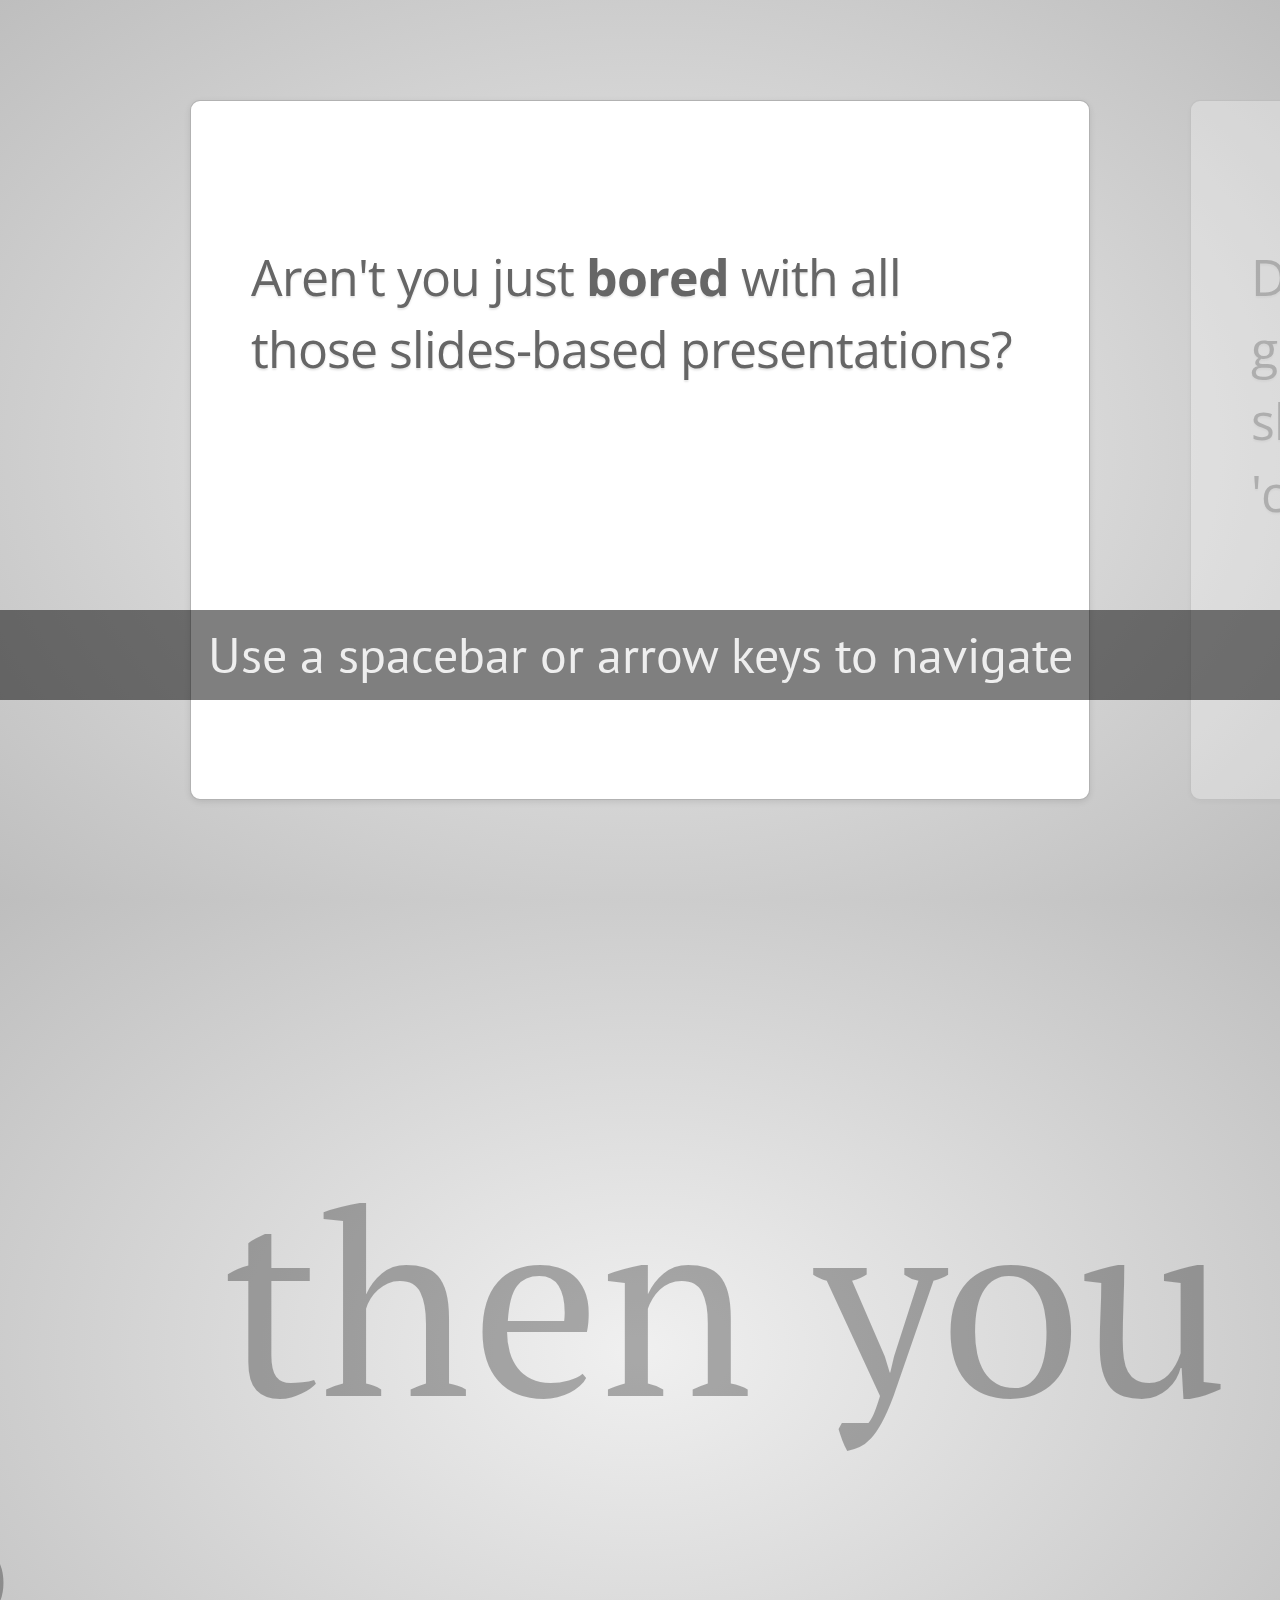
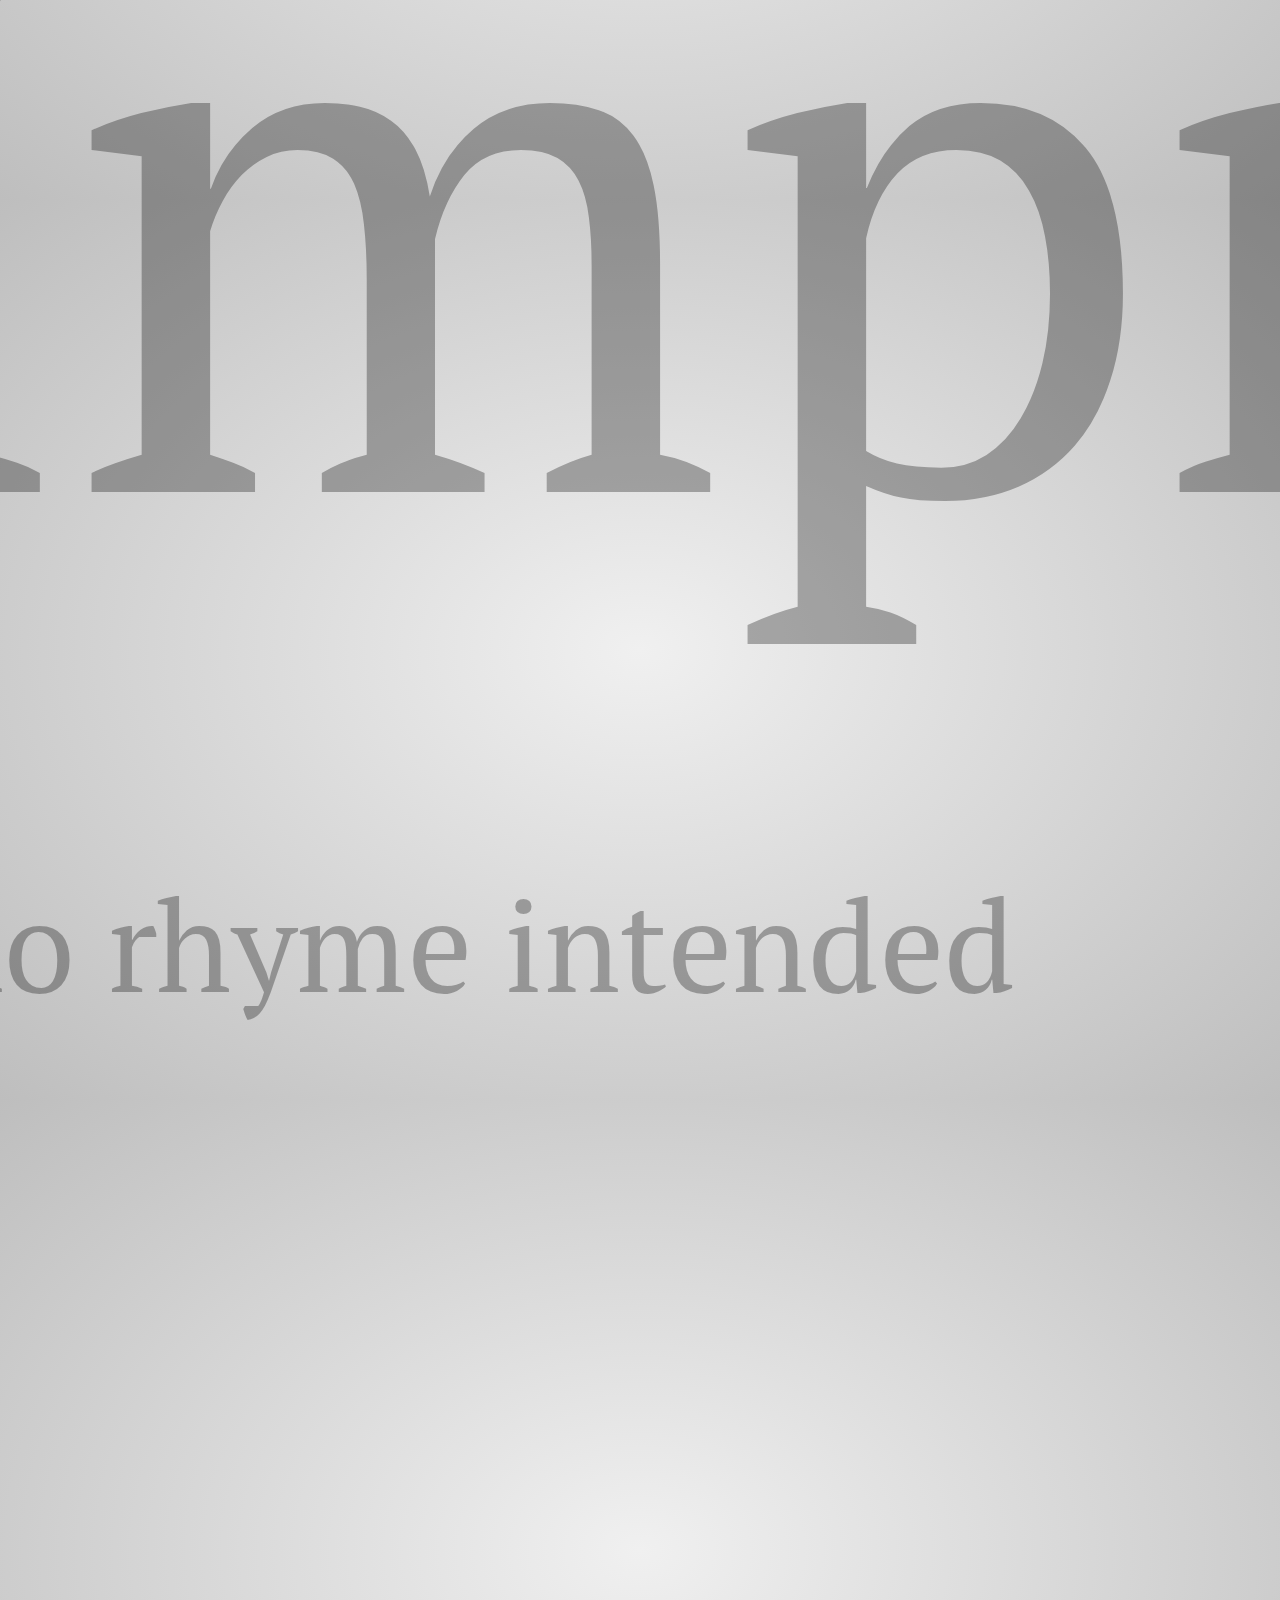
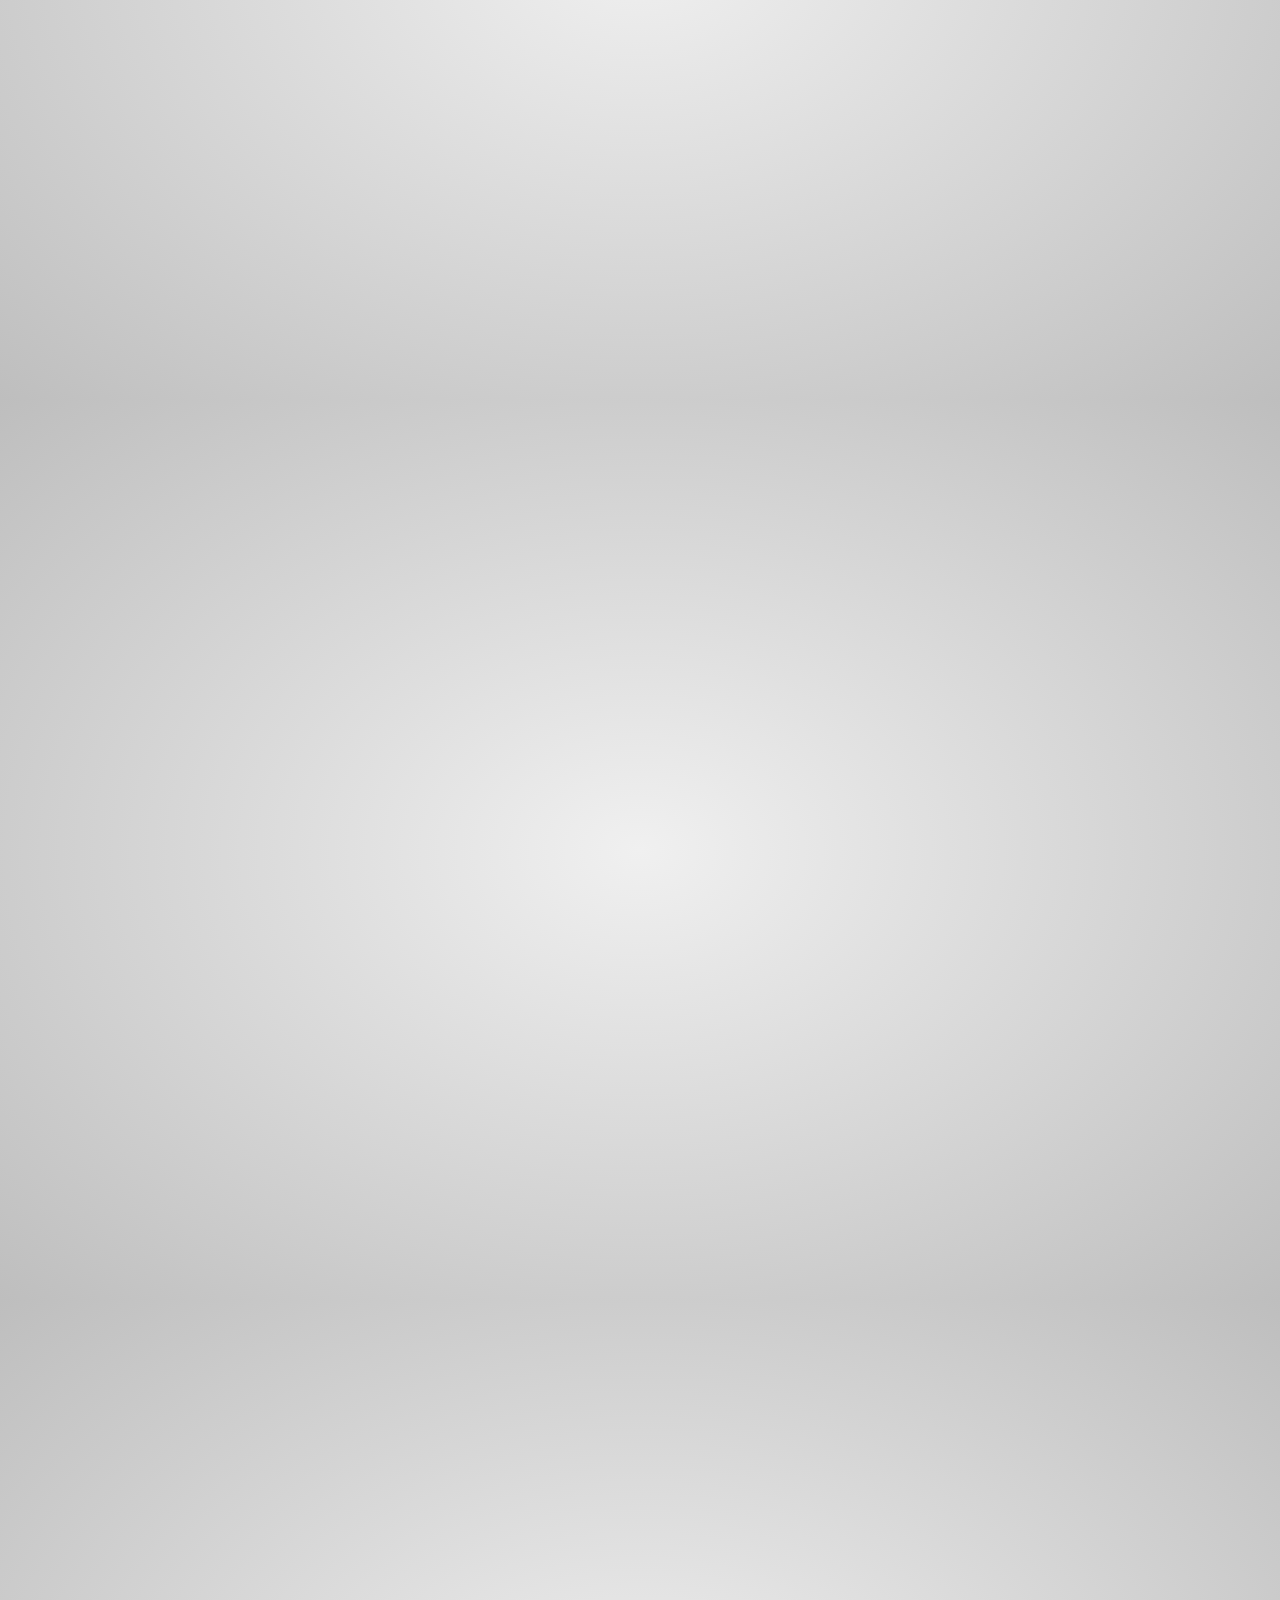
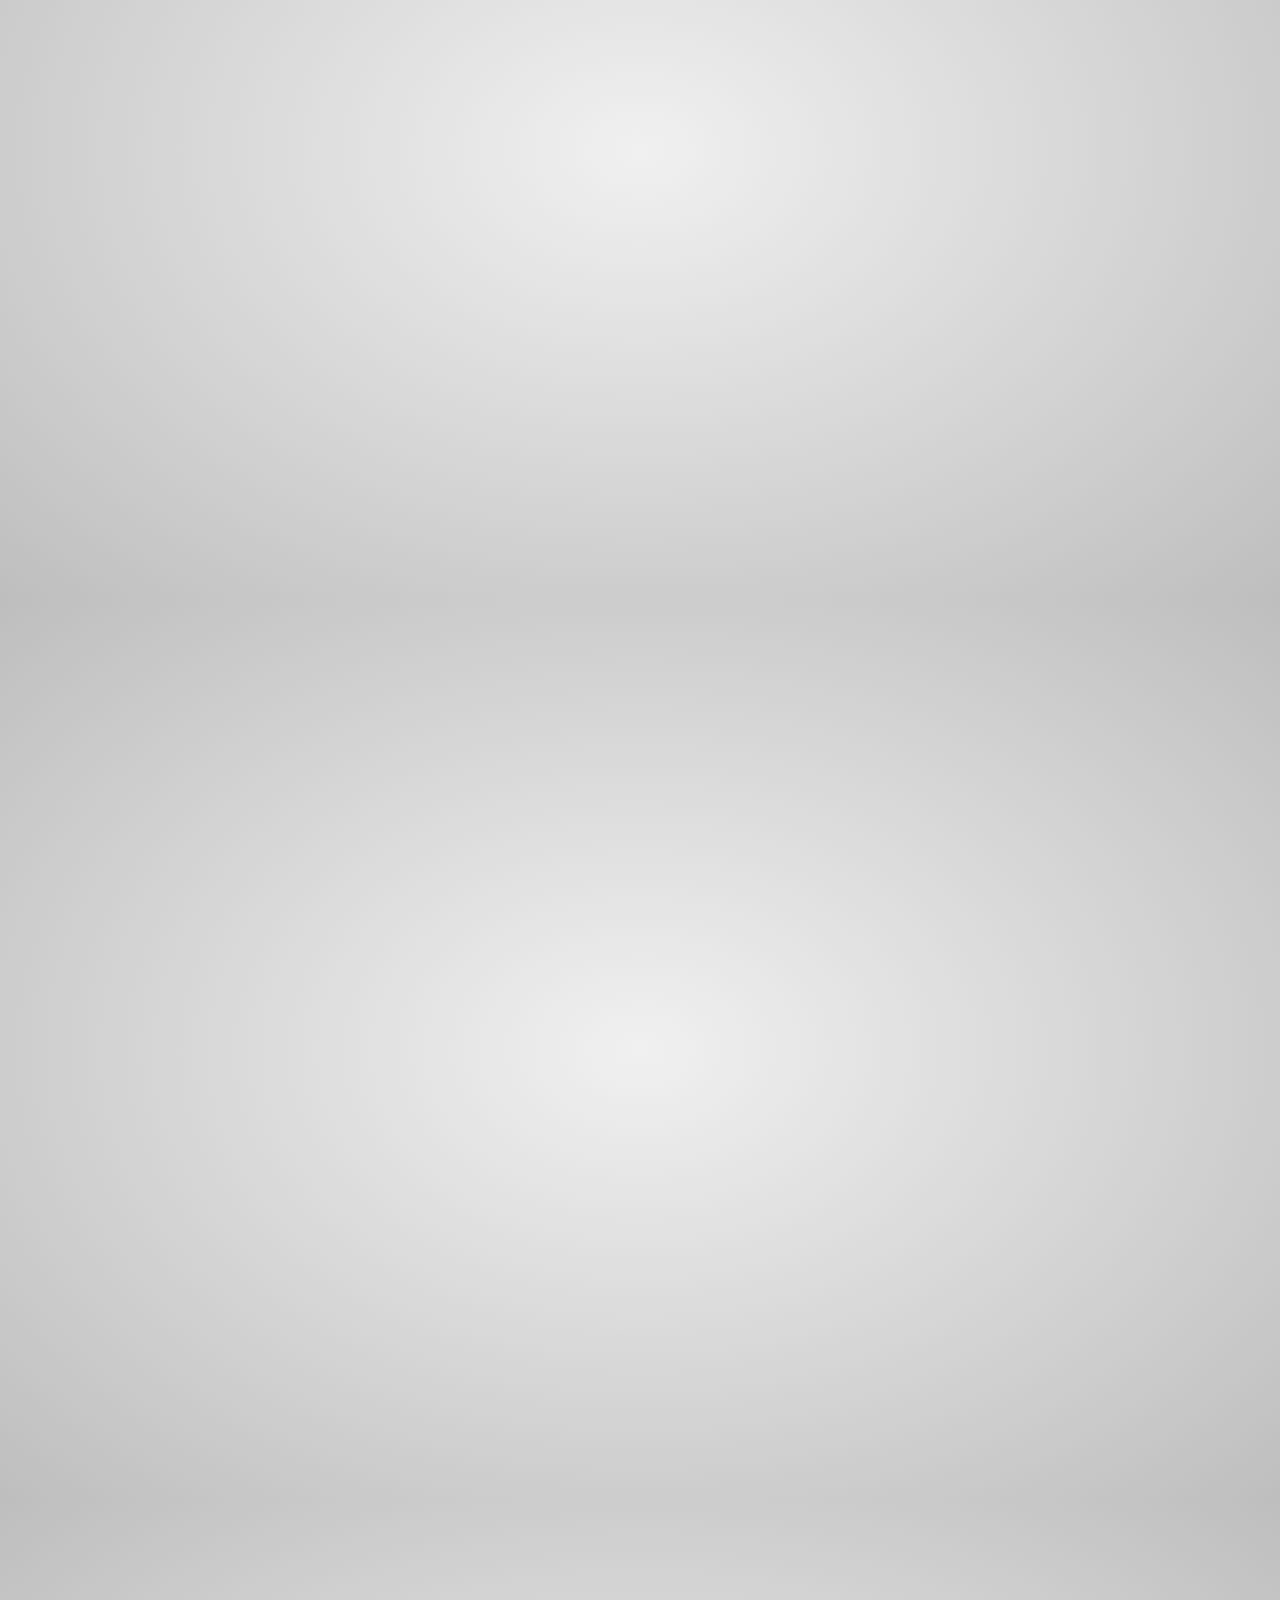
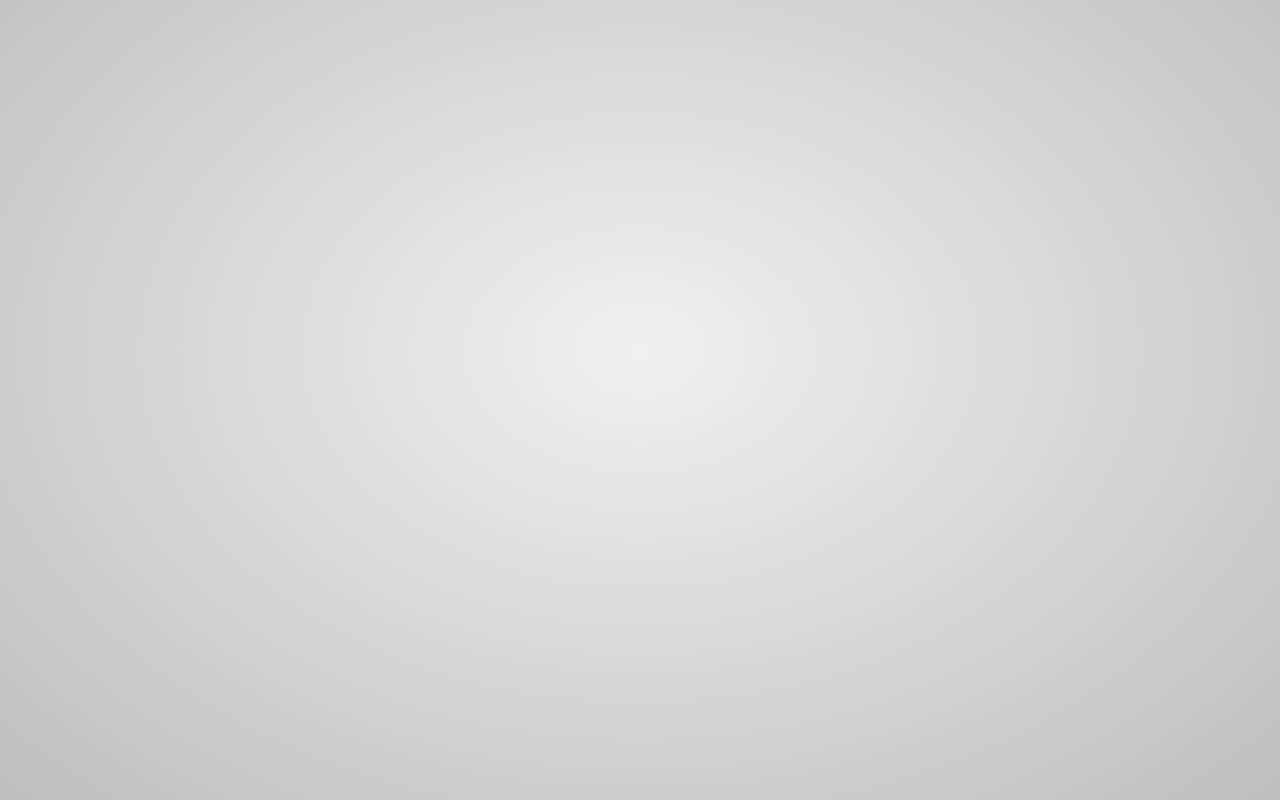
<file: 2014pnujs/index.html>
<!doctype html>

<!--

    Welcome to the light side of the source, young padawan.

    One step closer to learn something interesting you are...

                               ____                  
                            _.' :  `._               
                        .-.'`.  ;   .'`.-.           
               __      / : ___\ ;  /___ ; \      __  
             ,'_ ""=-.:__;".-.";: :".-.":__;.-="" _`,
             :' `.t""=-.. '<@.`;_  ',@:` ..-=""j.' `;
                  `:-.._J '-.-'L__ `-.-' L_..-;'     
                    "-.__ ;  .-"  "-.  : __.-"       
                        L ' /.======.\ ' J           
                         "-.   "__"   .-"            
                        __.l"-:_JL_;-";.__           
                     .-j/'.;  ;""""  / .'\"-.        
                   .' /:`. "-.:     .-" .';  `.      
                .-"  / ;  "-. "-..-" .-"  :    "-.   
             .+"-.  : :      "-.__.-"      ;-._   \  
             ; \  `.; ;                    : : "+. ; 
             :  ;   ; ;                    : ;  : \: 
             ;  :   ; :                    ;:   ;  : 
            : \  ;  :  ;                  : ;  /  :: 
            ;  ; :   ; :                  ;   :   ;: 
            :  :  ;  :  ;                : :  ;  : ; 
            ;\    :   ; :                ; ;     ; ; 
            : `."-;   :  ;              :  ;    /  ; 
             ;    -:   ; :              ;  : .-"   : 
             :\     \  :  ;            : \.-"      : 
              ;`.    \  ; :            ;.'_..-=  / ; 
              :  "-.  "-:  ;          :/."      .'  :
               \         \ :          ;/  __        :
                \       .-`.\        /t-""  ":-+.   :
                 `.  .-"    `l    __/ /`. :  ; ; \  ;
                   \   .-" .-"-.-"  .' .'j \  /   ;/ 
                    \ / .-"   /.     .'.' ;_:'    ;  
                     :-""-.`./-.'     /    `.___.'   
                           \ `t  ._  /               
                            "-.t-._:'                

-->

<!--
    
    So you'd like to know how to use impress.js?
    
    You've made the first, very important step - you're reading the source code.
    And that's how impress.js presentations are built - with HTML and CSS code.
    
    Believe me, you need quite decent HTML and CSS skills to be able to use impress.js effectively.
    More importantly, you need too be a designer. There are no default styles or layouts for impress.js presentations.
    
    You need to design and build it by hand.
    
    So...
    
    Would you still like to know how to use impress.js?
    
-->

<html lang="en">
<head>
    <meta charset="utf-8" />
    <meta name="viewport" content="width=1024" />
    <meta name="apple-mobile-web-app-capable" content="yes" />
    <title>impress.js | presentation tool based on the power of CSS3 transforms and transitions in modern browsers | by Bartek Szopka @bartaz</title>
    
    <meta name="description" content="impress.js is a presentation tool based on the power of CSS3 transforms and transitions in modern browsers and inspired by the idea behind prezi.com." />
    <meta name="author" content="Bartek Szopka" />

    <link href="http://fonts.googleapis.com/css?family=Open+Sans:regular,semibold,italic,italicsemibold|PT+Sans:400,700,400italic,700italic|PT+Serif:400,700,400italic,700italic" rel="stylesheet" />

    <!--
        
        Impress.js doesn't depend on any external stylesheets. It adds all of the styles it needs for the
        presentation to work.
        
        This style below contains styles only for demo presentation. Browse it to see how impress.js
        classes are used to style presentation steps, or how to apply fallback styles, but I don't want
        you to use them directly in your presentation.
        
        Be creative, build your own. We don't really want all impress.js presentations to look the same,
        do we?
        
        When creating your own presentation get rid of this file. Start from scratch, it's fun!
        
    -->
    <link href="css/impress-demo.css" rel="stylesheet" />
    
    <link rel="shortcut icon" href="favicon.png" />
    <link rel="apple-touch-icon" href="apple-touch-icon.png" />
</head>

<!--
    
    Body element is used by impress.js to set some useful class names, that will allow you to detect
    the support and state of the presentation in CSS or other scripts.
    
    First very useful class name is `impress-not-supported`. This class means, that browser doesn't
    support features required by impress.js, so you should apply some fallback styles in your CSS.
    It's not necessary to add it manually on this element. If the script detects that browser is not
    good enough it will add this class, but keeping it in HTML means that users without JavaScript
    will also get fallback styles.
    
    When impress.js script detects that browser supports all required features, this class name will
    be removed.
    
    The class name on body element also depends on currently active presentation step. More details about
    it can be found later, when `hint` element is being described.
    
-->
<body class="impress-not-supported">

<!--
    For example this fallback message is only visible when there is `impress-not-supported` class on body.
-->
<div class="fallback-message">
    <p>Your browser <b>doesn't support the features required</b> by impress.js, so you are presented with a simplified version of this presentation.</p>
    <p>For the best experience please use the latest <b>Chrome</b>, <b>Safari</b> or <b>Firefox</b> browser.</p>
</div>

<!--
    
    Now that's the core element used by impress.js.
    
    That's the wrapper for your presentation steps. In this element all the impress.js magic happens.
    It doesn't have to be a `<div>`. Only `id` is important here as that's how the script find it.
    
    You probably won't need it now, but there are some configuration options that can be set on this element.
    
    To change the duration of the transition between slides use `data-transition-duration="2000"` giving it
    a number of ms. It defaults to 1000 (1s).
    
    You can also control the perspective with `data-perspective="500"` giving it a number of pixels.
    It defaults to 1000. You can set it to 0 if you don't want any 3D effects.
    If you are willing to change this value make sure you understand how CSS perspective works:
    https://developer.mozilla.org/en/CSS/perspective
    
    But as I said, you won't need it for now, so don't worry - there are some simple but interesting things
    right around the corner of this tag ;)
    
-->
<div id="impress">

    <!--
        
        Here is where interesting thing start to happen.
        
        Each step of the presentation should be an element inside the `#impress` with a class name
        of `step`. These step elements are positioned, rotated and scaled by impress.js, and
        the 'camera' shows them on each step of the presentation.
        
        Positioning information is passed through data attributes.
        
        In the example below we only specify x and y position of the step element with `data-x="-1000"`
        and `data-y="-1500` attributes. This means that **the center** of the element (yes, the center)
        will be positioned in point x = -1000px and y = -1500px of the presentation 'canvas'.
        
        It will not be rotated or scaled.
        
    -->
    <div id="bored" class="step slide" data-x="-1000" data-y="-1500">
        <q>Aren't you just <b>bored</b> with all those slides-based presentations?</q>
    </div>

    <!--
        
        The `id` attribute of the step element is used to identify it in the URL, but it's optional.
        If it is not defined, it will get a default value of `step-N` where N is a number of slide.
        
        So in the example below it'll be `step-2`.
        
        The hash part of the url when this step is active will be `#/step-2`.
        
        You can also use `#step-2` in a link, to point directly to this particular step.
        
        Please note, that while `#/step-2` (with slash) would also work in a link it's not recommended.
        Using classic `id`-based links like `#step-2` makes these links usable also in fallback mode.
        
    -->
    <div class="step slide" data-x="0" data-y="-1500">
        <q>Don't you think that presentations given <strong>in modern browsers</strong> shouldn't <strong>copy the limits</strong> of 'classic' slide decks?</q>
    </div>

    <div class="step slide" data-x="1000" data-y="-1500">
        <q>Would you like to <strong>impress your audience</strong> with <strong>stunning visualization</strong> of your talk?</q>
    </div>

    <!--
        
        This is an example of step element being scaled.
        
        Again, we use a `data-` attribute, this time it's `data-scale="4"`, so it means that this
        element will be 4 times larger than the others.
        From presentation and transitions point of view it means, that it will have to be scaled
        down (4 times) to make it back to its correct size.
        
    -->
    <div id="title" class="step" data-x="0" data-y="0" data-scale="4">
        <span class="try">then you should try</span>
        <h1>impress.js<sup>*</sup></h1>
        <span class="footnote"><sup>*</sup> no rhyme intended</span>
    </div>

    <!--
        
        This element introduces rotation.
        
        Notation shouldn't be a surprise. We use `data-rotate="90"` attribute, meaning that this
        element should be rotated by 90 degrees clockwise.
        
    -->
    <div id="its" class="step" data-x="850" data-y="3000" data-rotate="90" data-scale="5">
        <p>It's a <strong>presentation tool</strong> <br/>
        inspired by the idea behind <a href="http://prezi.com">prezi.com</a> <br/>
        and based on the <strong>power of CSS3 transforms and transitions</strong> in modern browsers.</p>
    </div>

    <div id="big" class="step" data-x="3500" data-y="2100" data-rotate="180" data-scale="6">
        <p>visualize your <b>big</b> <span class="thoughts">thoughts</span></p>
    </div>

    <!--
        
        And now it gets really exciting! We move into third dimension!
        
        Along with `data-x` and `data-y`, you can define the position on third (Z) axis, with
        `data-z`. In the example below we use `data-z="-3000"` meaning that element should be
        positioned far away from us (by 3000px).
        
    -->
    <div id="tiny" class="step" data-x="2825" data-y="2325" data-z="-3000" data-rotate="300" data-scale="1">
        <p>and <b>tiny</b> ideas</p>
    </div>

    <!--
        
        This step here doesn't introduce anything new when it comes to data attributes, but you
        should notice in the demo that some words of this text are being animated.
        It's a very basic CSS transition that is applied to the elements when this step element is
        reached.
        
        At the very beginning of the presentation all step elements are given the class of `future`.
        It means that they haven't been visited yet.
        
        When the presentation moves to given step `future` is changed to `present` class name.
        That's how animation on this step works - text moves when the step has `present` class.
        
        Finally when the step is left the `present` class is removed from the element and `past`
        class is added.
        
        So basically every step element has one of three classes: `future`, `present` and `past`.
        Only one current step has the `present` class.
        
    -->
    <div id="ing" class="step" data-x="3500" data-y="-850" data-rotate="270" data-scale="6">
        <p>by <b class="positioning">positioning</b>, <b class="rotating">rotating</b> and <b class="scaling">scaling</b> them on an infinite canvas</p>
    </div>

    <div id="imagination" class="step" data-x="6700" data-y="-300" data-scale="6">
        <p>the only <b>limit</b> is your <b class="imagination">imagination</b></p>
    </div>

    <div id="source" class="step" data-x="6300" data-y="2000" data-rotate="20" data-scale="4">
        <p>want to know more?</p>
        <q><a href="http://github.com/bartaz/impress.js">use the source</a>, Luke!</q>
    </div>

    <div id="one-more-thing" class="step" data-x="6000" data-y="4000" data-scale="2">
        <p>one more thing...</p>
    </div>

    <!--
        
        And the last one shows full power and flexibility of impress.js.
        
        You can not only position element in 3D, but also rotate it around any axis.
        So this one here will get rotated by -40 degrees (40 degrees anticlockwise) around X axis and
        10 degrees (clockwise) around Y axis.
        
        You can of course rotate it around Z axis with `data-rotate-z` - it has exactly the same effect
        as `data-rotate` (these two are basically aliases).
        
    -->
    <div id="its-in-3d" class="step" data-x="6200" data-y="4300" data-z="-100" data-rotate-x="-40" data-rotate-y="10" data-scale="2">
        <p><span class="have">have</span> <span class="you">you</span> <span class="noticed">noticed</span> <span class="its">it's</span> <span class="in">in</span> <b>3D<sup>*</sup></b>?</p>
        <span class="footnote">* beat that, prezi ;)</span>
    </div>

    <!--
        
        So to summarize of all the possible attributes used to position presentation steps, we have:
        
        * `data-x`, `data-y`, `data-z` - they define the position of **the center** of step element on
            the canvas in pixels; their default value is 0;
        * `data-rotate-x`, `data-rotate-y`, 'data-rotate-z`, `data-rotate` - they define the rotation of
            the element around given axis in degrees; their default value is 0; `data-rotate` and `data-rotate-z`
            are exactly the same;
        * `data-scale` - defines the scale of step element; default value is 1
        
        These values are used by impress.js in CSS transformation functions, so for more information consult
        CSS transfrom docs: https://developer.mozilla.org/en/CSS/transform
        
    -->
    <div id="overview" class="step" data-x="3000" data-y="1500" data-scale="10">
    </div>

</div>

<!--
    
    Hint is not related to impress.js in any way.
    
    But it can show you how to use impress.js features in creative way.
    
    When the presentation step is shown (selected) its element gets the class of "active" and the body element
    gets the class based on active step id `impress-on-ID` (where ID is the step's id)... It may not be
    so clear because of all these "ids" in previous sentence, so for example when the first step (the one with
    the id of `bored`) is active, body element gets a class of `impress-on-bored`.
    
    This class is used by this hint below. Check CSS file to see how it's shown with delayed CSS animation when
    the first step of presentation is visible for a couple of seconds.
    
    ...
    
    And when it comes to this piece of JavaScript below ... kids, don't do this at home ;)
    It's just a quick and dirty workaround to get different hint text for touch devices.
    In a real world it should be at least placed in separate JS file ... and the touch content should be
    probably just hidden somewhere in HTML - not hard-coded in the script.
    
    Just sayin' ;)
    
-->
<div class="hint">
    <p>Use a spacebar or arrow keys to navigate</p>
</div>
<script>
if ("ontouchstart" in document.documentElement) { 
    document.querySelector(".hint").innerHTML = "<p>Tap on the left or right to navigate</p>";
}
</script>

<!--
    
    Last, but not least.
    
    To make all described above really work, you need to include impress.js in the page.
    I strongly encourage to minify it first.
    
    In here I just include full source of the script to make it more readable.
    
    You also need to call a `impress().init()` function to initialize impress.js presentation.
    And you should do it in the end of your document. Not only because it's a good practice, but also
    because it should be done when the whole document is ready.
    Of course you can wrap it in any kind of "DOM ready" event, but I was too lazy to do so ;)
    
-->
<script src="js/impress.js"></script>
<script>impress().init();</script>

<!--
    
    The `impress()` function also gives you access to the API that controls the presentation.
    
    Just store the result of the call:
    
        var api = impress();
    
    and you will get three functions you can call:
    
        `api.init()` - initializes the presentation,
        `api.next()` - moves to next step of the presentation,
        `api.prev()` - moves to previous step of the presentation,
        `api.goto( idx | id | element, [duration] )` - moves the presentation to the step given by its index number
                id or the DOM element; second parameter can be used to define duration of the transition in ms,
                but it's optional - if not provided default transition duration for the presentation will be used.
    
    You can also simply call `impress()` again to get the API, so `impress().next()` is also allowed.
    Don't worry, it wont initialize the presentation again.
    
    For some example uses of this API check the last part of the source of impress.js where the API
    is used in event handlers.
    
-->

</body>
</html>

<!--
    
    Now you know more or less everything you need to build your first impress.js presentation, but before
    you start...
    
    Oh, you've already cloned the code from GitHub?
    
    You have it open in text editor?
    
    Stop right there!
    
    That's not how you create awesome presentations. This is only a code. Implementation of the idea that
    first needs to grow in your mind.
    
    So if you want to build great presentation take a pencil and piece of paper. And turn off the computer.
    
    Sketch, draw and write. Brainstorm your ideas on a paper. Try to build a mind-map of what you'd like
    to present. It will get you closer and closer to the layout you'll build later with impress.js.
    
    Get back to the code only when you have your presentation ready on a paper. It doesn't make sense to do
    it earlier, because you'll only waste your time fighting with positioning of useless points.
    
    If you think I'm crazy, please put your hands on a book called "Presentation Zen". It's all about 
    creating awesome and engaging presentations.
    
    Think about it. 'Cause impress.js may not help you, if you have nothing interesting to say.
    
-->

<!--
    
    Are you still reading this?
    
    For real?
    
    I'm impressed! Feel free to let me know that you got that far (I'm @bartaz on Twitter), 'cause I'd like
    to congratulate you personally :)
    
    But you don't have to do it now. Take my advice and take some time off. Make yourself a cup of coffee, tea,
    or anything you like to drink. And raise a glass for me ;)
    
    Cheers!
    
-->
</file>
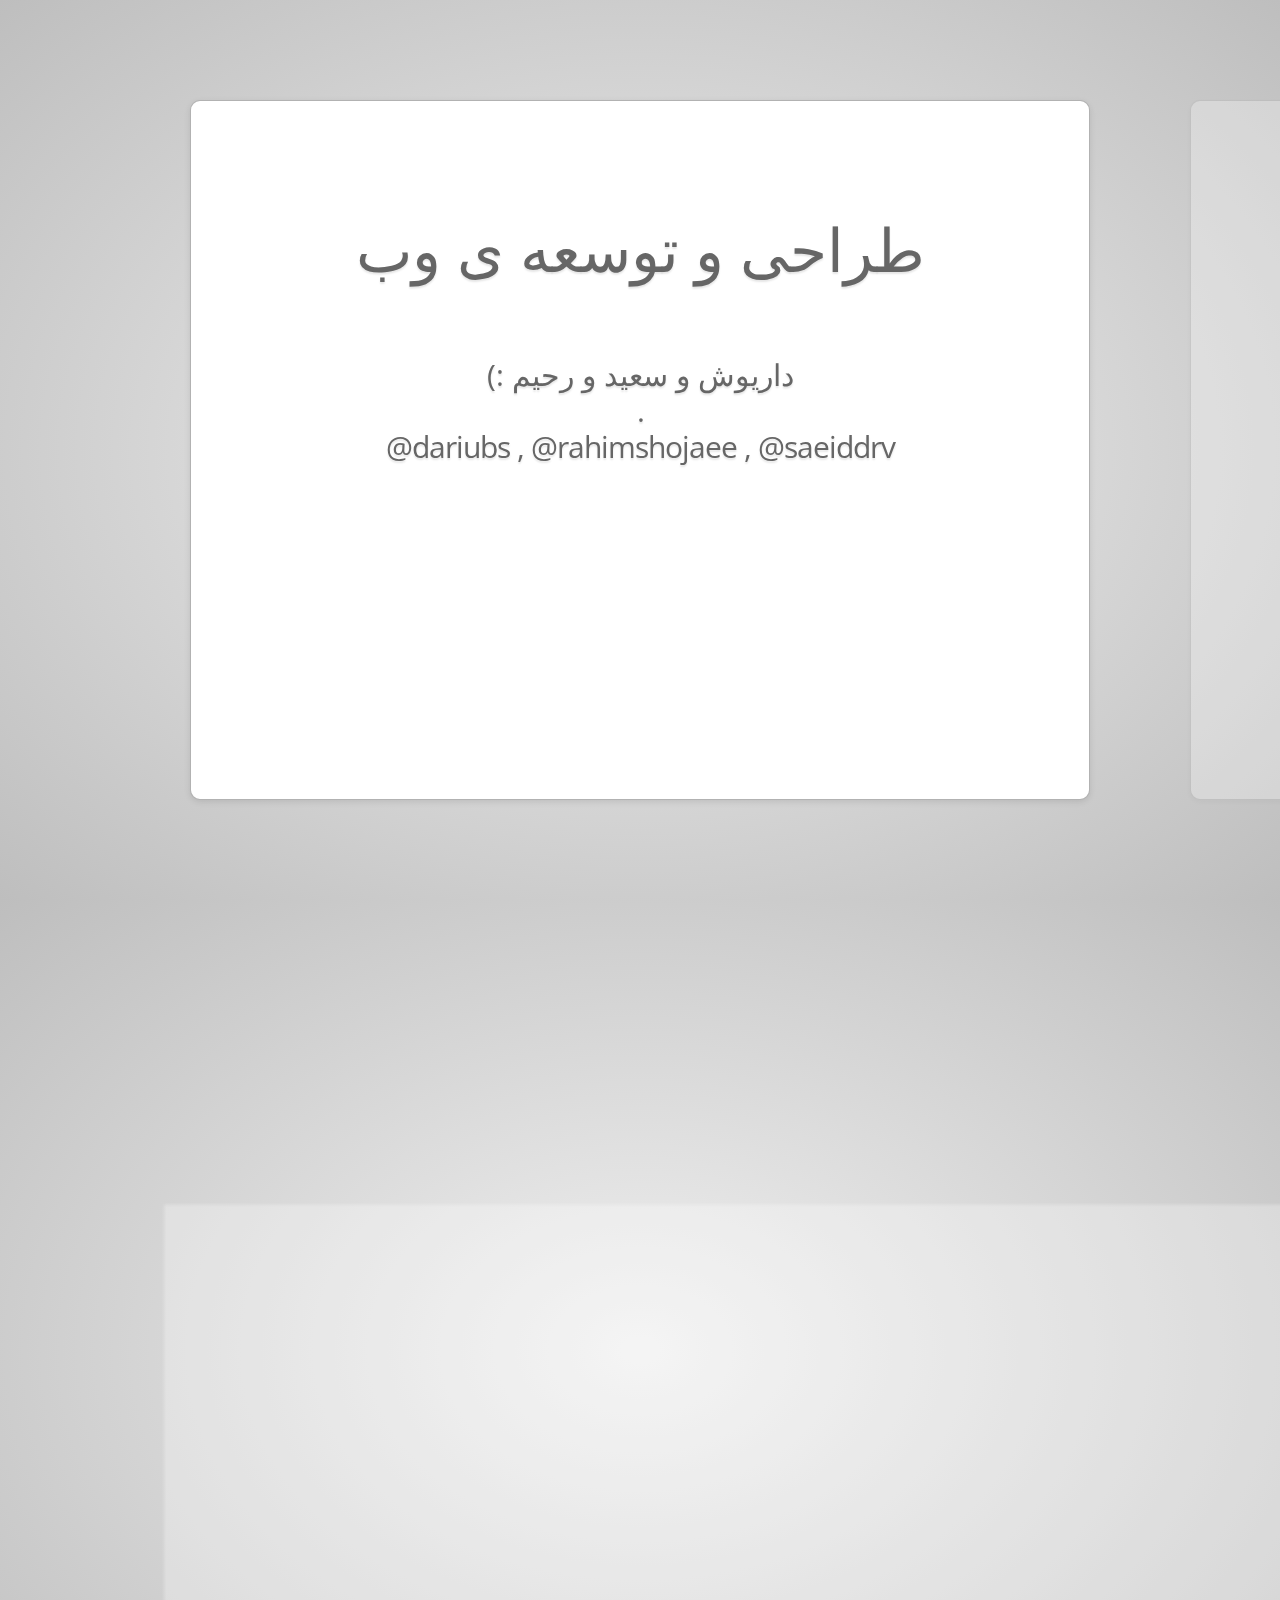
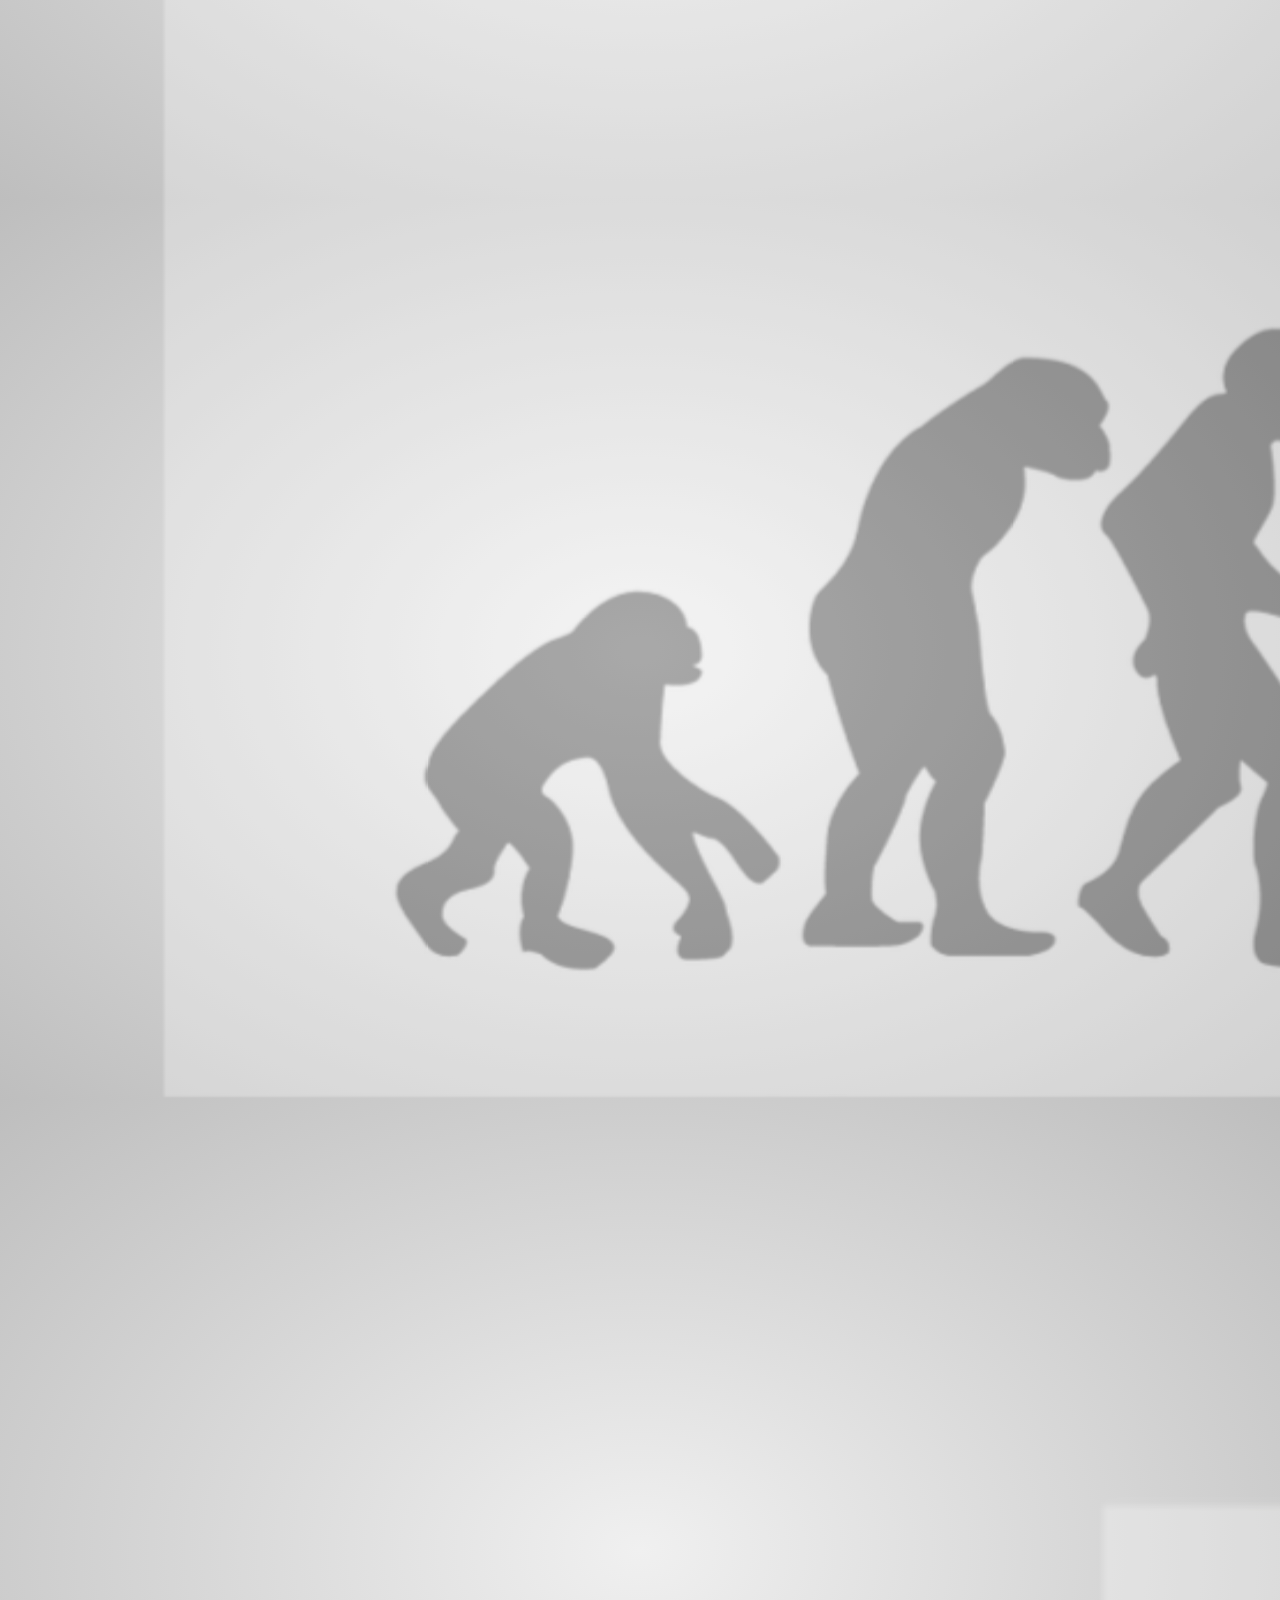
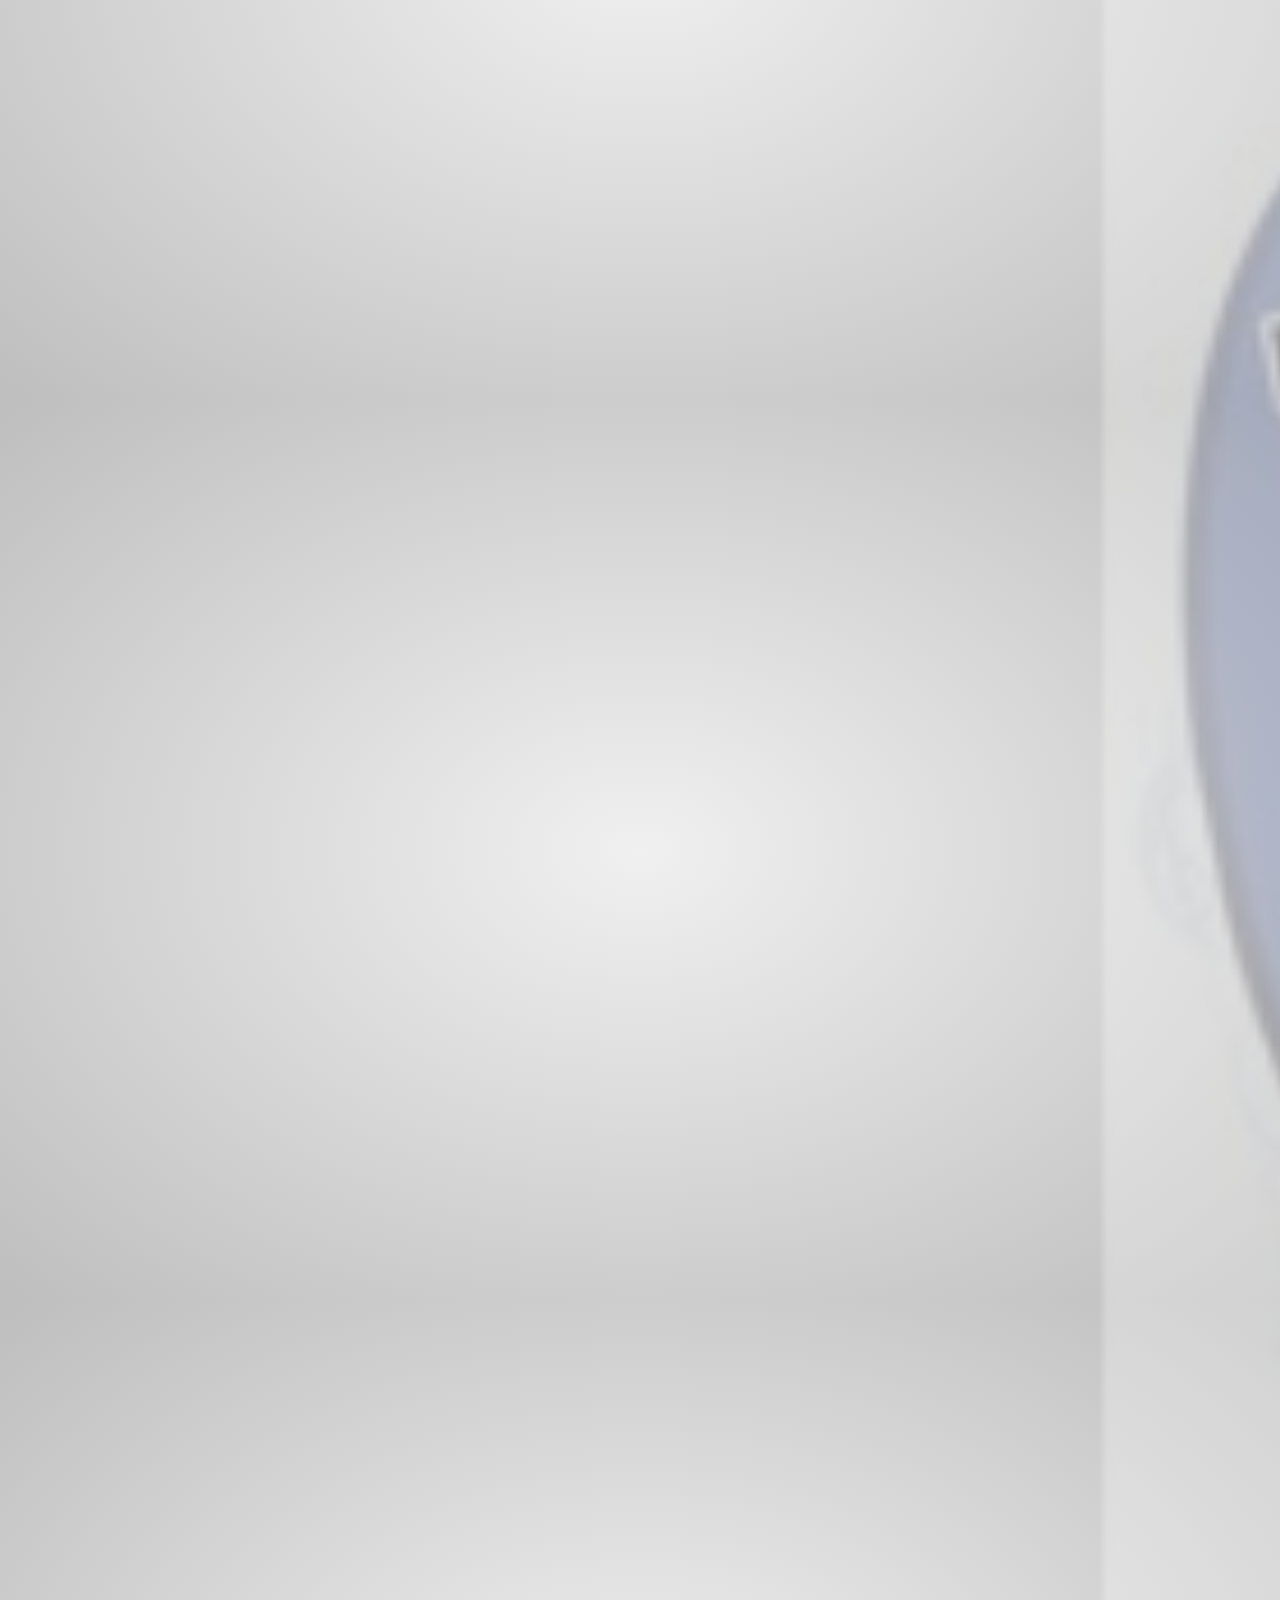
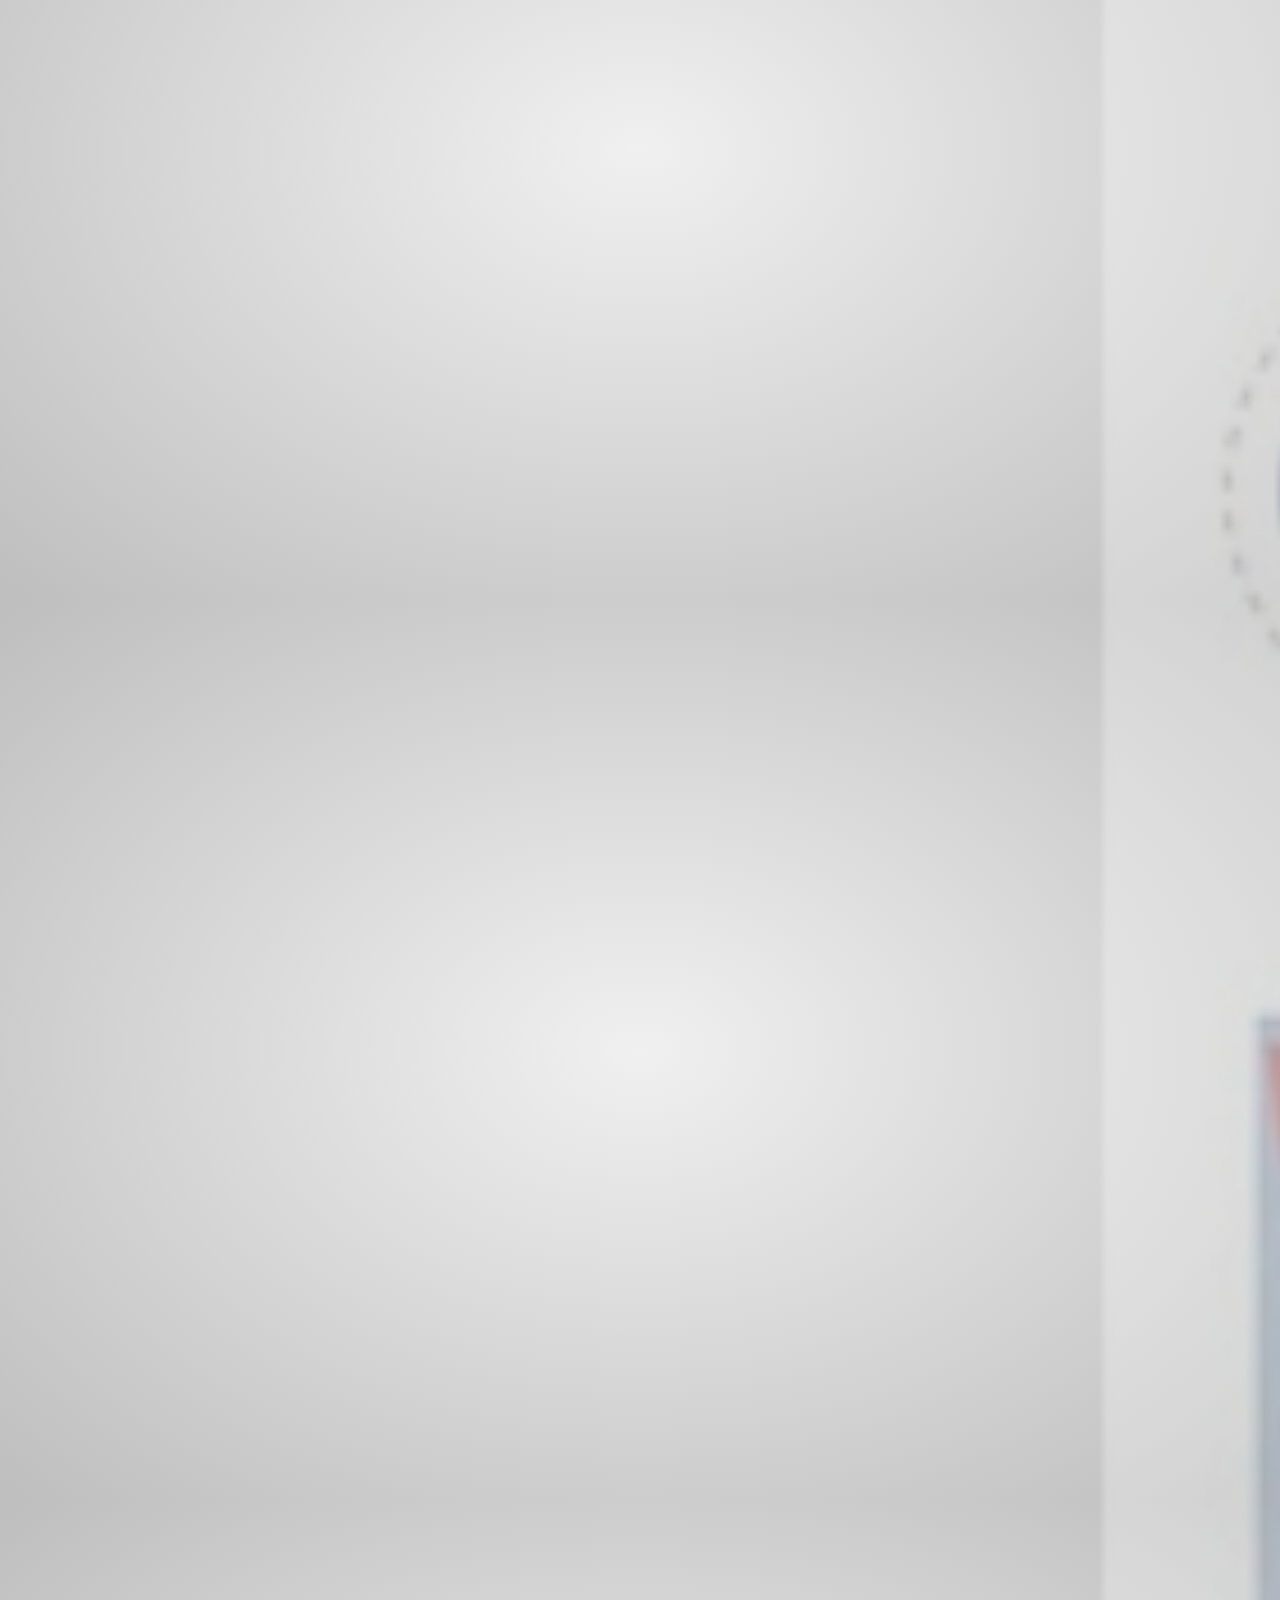
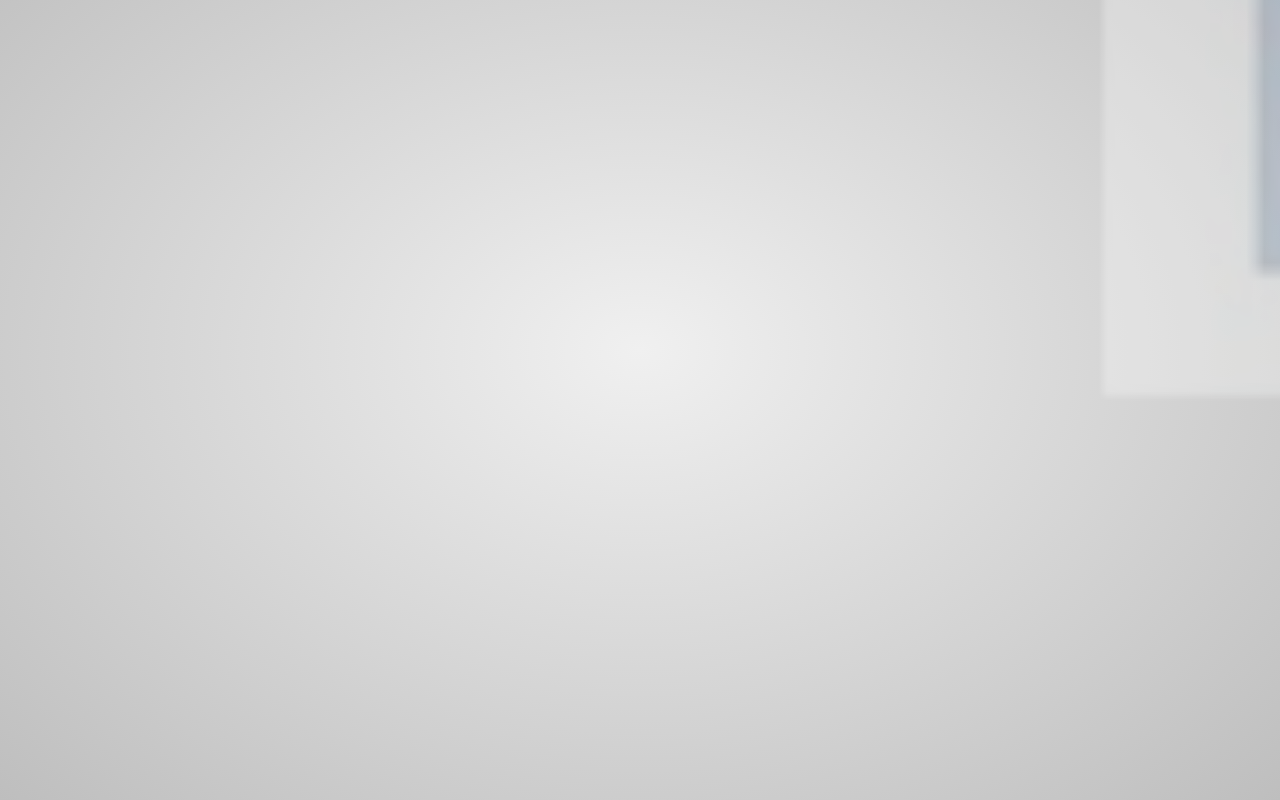
<file: 2014pnuweb/index.html>
<!doctype html>

<!--

    Welcome to the light side of the source, young padawan.

    One step closer to learn something interesting you are...

                               ____                  
                            _.' :  `._               
                        .-.'`.  ;   .'`.-.           
               __      / : ___\ ;  /___ ; \      __  
             ,'_ ""=-.:__;".-.";: :".-.":__;.-="" _`,
             :' `.t""=-.. '<@.`;_  ',@:` ..-=""j.' `;
                  `:-.._J '-.-'L__ `-.-' L_..-;'     
                    "-.__ ;  .-"  "-.  : __.-"       
                        L ' /.======.\ ' J           
                         "-.   "__"   .-"            
                        __.l"-:_JL_;-";.__           
                     .-j/'.;  ;""""  / .'\"-.        
                   .' /:`. "-.:     .-" .';  `.      
                .-"  / ;  "-. "-..-" .-"  :    "-.   
             .+"-.  : :      "-.__.-"      ;-._   \  
             ; \  `.; ;                    : : "+. ; 
             :  ;   ; ;                    : ;  : \: 
             ;  :   ; :                    ;:   ;  : 
            : \  ;  :  ;                  : ;  /  :: 
            ;  ; :   ; :                  ;   :   ;: 
            :  :  ;  :  ;                : :  ;  : ; 
            ;\    :   ; :                ; ;     ; ; 
            : `."-;   :  ;              :  ;    /  ; 
             ;    -:   ; :              ;  : .-"   : 
             :\     \  :  ;            : \.-"      : 
              ;`.    \  ; :            ;.'_..-=  / ; 
              :  "-.  "-:  ;          :/."      .'  :
               \         \ :          ;/  __        :
                \       .-`.\        /t-""  ":-+.   :
                 `.  .-"    `l    __/ /`. :  ; ; \  ;
                   \   .-" .-"-.-"  .' .'j \  /   ;/ 
                    \ / .-"   /.     .'.' ;_:'    ;  
                     :-""-.`./-.'     /    `.___.'   
                           \ `t  ._  /               
                            "-.t-._:'                

-->

<!--
    
    So you'd like to know how to use impress.js?
    
    You've made the first, very important step - you're reading the source code.
    And that's how impress.js presentations are built - with HTML and CSS code.
    
    Believe me, you need quite decent HTML and CSS skills to be able to use impress.js effectively.
    More importantly, you need too be a designer. There are no default styles or layouts for impress.js presentations.
    
    You need to design and build it by hand.
    
    So...
    
    Would you still like to know how to use impress.js?
    
-->

<html lang="fa">
<head>
    <meta charset="utf-8" />
    <meta name="viewport" content="width=1024" />
    <meta name="apple-mobile-web-app-capable" content="yes" />
    <title>طراحی و توسعه ی وب</title>
    
    <meta name="description" content="impress.js is a presentation tool based on the power of CSS3 transforms and transitions in modern browsers and inspired by the idea behind prezi.com." />
    <meta name="author" content="Bartek Szopka" />

    <link href="http://fonts.googleapis.com/css?family=Open+Sans:regular,semibold,italic,italicsemibold|PT+Sans:400,700,400italic,700italic|PT+Serif:400,700,400italic,700italic" rel="stylesheet" />

    <!--
        
        Impress.js doesn't depend on any external stylesheets. It adds all of the styles it needs for the
        presentation to work.
        
        This style below contains styles only for demo presentation. Browse it to see how impress.js
        classes are used to style presentation steps, or how to apply fallback styles, but I don't want
        you to use them directly in your presentation.
        
        Be creative, build your own. We don't really want all impress.js presentations to look the same,
        do we?
        
        When creating your own presentation get rid of this file. Start from scratch, it's fun!
        
    -->
    <link href="css/impress-demo.css" rel="stylesheet" />
    <link rel="stylesheet" href="static/css/style.css">
    
    <link rel="shortcut icon" href="favicon.png" />
    <link rel="apple-touch-icon" href="apple-touch-icon.png" />
</head>

<!--
    
    Body element is used by impress.js to set some useful class names, that will allow you to detect
    the support and state of the presentation in CSS or other scripts.
    
    First very useful class name is `impress-not-supported`. This class means, that browser doesn't
    support features required by impress.js, so you should apply some fallback styles in your CSS.
    It's not necessary to add it manually on this element. If the script detects that browser is not
    good enough it will add this class, but keeping it in HTML means that users without JavaScript
    will also get fallback styles.
    
    When impress.js script detects that browser supports all required features, this class name will
    be removed.
    
    The class name on body element also depends on currently active presentation step. More details about
    it can be found later, when `hint` element is being described.
    
-->
<body class="impress-not-supported">

<!--
    For example this fallback message is only visible when there is `impress-not-supported` class on body.
-->
<div class="fallback-message">
    <p>Your browser <b>doesn't support the features required</b> by impress.js, so you are presented with a simplified version of this presentation.</p>
    <p>For the best experience please use the latest <b>Chrome</b>, <b>Safari</b> or <b>Firefox</b> browser.</p>
</div>

<!--
    
    Now that's the core element used by impress.js.
    
    That's the wrapper for your presentation steps. In this element all the impress.js magic happens.
    It doesn't have to be a `<div>`. Only `id` is important here as that's how the script find it.
    
    You probably won't need it now, but there are some configuration options that can be set on this element.
    
    To change the duration of the transition between slides use `data-transition-duration="2000"` giving it
    a number of ms. It defaults to 1000 (1s).
    
    You can also control the perspective with `data-perspective="500"` giving it a number of pixels.
    It defaults to 1000. You can set it to 0 if you don't want any 3D effects.
    If you are willing to change this value make sure you understand how CSS perspective works:
    https://developer.mozilla.org/en/CSS/perspective
    
    But as I said, you won't need it for now, so don't worry - there are some simple but interesting things
    right around the corner of this tag ;)
    
-->
<div id="impress">

    <!--
        
        Here is where interesting thing start to happen.
        
        Each step of the presentation should be an element inside the `#impress` with a class name
        of `step`. These step elements are positioned, rotated and scaled by impress.js, and
        the 'camera' shows them on each step of the presentation.
        
        Positioning information is passed through data attributes.
        
        In the example below we only specify x and y position of the step element with `data-x="-1000"`
        and `data-y="-1500` attributes. This means that **the center** of the element (yes, the center)
        will be positioned in point x = -1000px and y = -1500px of the presentation 'canvas'.
        
        It will not be rotated or scaled.
        
    -->
    <div id="start" class="step slide" data-x="-1000" data-y="-1500" dir="rtl">
        <h1>طراحی و توسعه ی وب</h1>
        <h3>داریوش و سعید و رحیم :)</h3>
        <h3>.</h3>
        <h4 dir="ltr">@dariubs , @rahimshojaee , @saeiddrv</h4>
        
    </div>

    <!--
        
        The `id` attribute of the step element is used to identify it in the URL, but it's optional.
        If it is not defined, it will get a default value of `step-N` where N is a number of slide.
        
        So in the example below it'll be `step-2`.
        
        The hash part of the url when this step is active will be `#/step-2`.
        
        You can also use `#step-2` in a link, to point directly to this particular step.
        
        Please note, that while `#/step-2` (with slash) would also work in a link it's not recommended.
        Using classic `id`-based links like `#step-2` makes these links usable also in fallback mode.
        
    -->
    <div id="2" class="step slide" data-x="0" data-y="-1500">
        <img src="static/img/2.jpg" width="90%" >
    </div>

    <div id="clientserver" class="step slide" data-x="1000" data-y="-1500">
        <img src="static/img/client_server.gif" width="70%">
    </div>

    <!--
        
        This is an example of step element being scaled.
        
        Again, we use a `data-` attribute, this time it's `data-scale="4"`, so it means that this
        element will be 4 times larger than the others.
        From presentation and transitions point of view it means, that it will have to be scaled
        down (4 times) to make it back to its correct size.
        
    -->
    <div id="evolution" class="step" data-x="0" data-y="0" data-scale="4">
        <img src="static/img/something%20went%20wrong.png" width="90%">
    </div>

    <!--
        
        This element introduces rotation.
        
        Notation shouldn't be a surprise. We use `data-rotate="90"` attribute, meaning that this
        element should be rotated by 90 degrees clockwise.
        
    -->
    <div id="its" class="step" data-x="850" data-y="3000" data-rotate="90" data-scale="5">
        <img src="static/img/serverside.jpg" alt="" width="90%"></p>
    </div>

    <div id="big" class="step" data-x="3500" data-y="2100" data-rotate="180" data-scale="6">
        <img src="static/img/html5-css-javascript.png" width="90%">
    </div>

    <!--
        
        And now it gets really exciting! We move into third dimension!
        
        Along with `data-x` and `data-y`, you can define the position on third (Z) axis, with
        `data-z`. In the example below we use `data-z="-3000"` meaning that element should be
        positioned far away from us (by 3000px).
        
    -->
    <div id="tiny" class="step" data-x="2825" data-y="2325" data-z="-3000" data-rotate="300" data-scale="1">
        <img src="static/img/JavaScript_Tools_Library_Frameworks.jpg">
    </div>

    <!--
        
        This step here doesn't introduce anything new when it comes to data attributes, but you
        should notice in the demo that some words of this text are being animated.
        It's a very basic CSS transition that is applied to the elements when this step element is
        reached.
        
        At the very beginning of the presentation all step elements are given the class of `future`.
        It means that they haven't been visited yet.
        
        When the presentation moves to given step `future` is changed to `present` class name.
        That's how animation on this step works - text moves when the step has `present` class.
        
        Finally when the step is left the `present` class is removed from the element and `past`
        class is added.
        
        So basically every step element has one of three classes: `future`, `present` and `past`.
        Only one current step has the `present` class.
        
    -->
    <div id="ing" class="step" data-x="3500" data-y="-850" data-rotate="270" data-scale="6" dir="rtl">
        <p>مزایای ابزارهای مدرن :<br> <b class="positioning">کارا</b> <b class="rotating">سریع</b> <b class="scaling">خروجی با کیفیت</b> 
        
         <b class="scaling">منابع آموزشی فراوان</b> </p>
    </div>

    <div id="imagination" class="step" data-x="6700" data-y="-300" data-scale="6" dir="rtl">
        <p>تنها <b>محدودیت</b><br>  <b class="imagination">گستره ی تصورات</b> شماست</p>
    </div>

    <div id="where" class="step" data-x="6300" data-y="2000" data-rotate="20" data-scale="4">
        <p style="text-align:center;">از کجا شروع کنم؟</p>
        <img src="static/img/1573823.jpg" width="90%">
        
    </div>

    <div id="one-more-thing" class="step" data-x="6000" data-y="4000" data-scale="2" dir="rtl">
        <p>سوال؟</p>
        
    </div>

    <!--
        
        And the last one shows full power and flexibility of impress.js.
        
        You can not only position element in 3D, but also rotate it around any axis.
        So this one here will get rotated by -40 degrees (40 degrees anticlockwise) around X axis and
        10 degrees (clockwise) around Y axis.
        
        You can of course rotate it around Z axis with `data-rotate-z` - it has exactly the same effect
        as `data-rotate` (these two are basically aliases).
        
    -->
    <div id="its-in-3d" class="step" data-x="6200" data-y="4300" data-z="-100" data-rotate-x="-40" data-rotate-y="10" data-scale="2" dir="rtl">
       <p>و یک سورپرایز پنج دقیقه ای!</p>  
    </div>

    <!--
        
        So to summarize of all the possible attributes used to position presentation steps, we have:
        
        * `data-x`, `data-y`, `data-z` - they define the position of **the center** of step element on
            the canvas in pixels; their default value is 0;
        * `data-rotate-x`, `data-rotate-y`, 'data-rotate-z`, `data-rotate` - they define the rotation of
            the element around given axis in degrees; their default value is 0; `data-rotate` and `data-rotate-z`
            are exactly the same;
        * `data-scale` - defines the scale of step element; default value is 1
        
        These values are used by impress.js in CSS transformation functions, so for more information consult
        CSS transfrom docs: https://developer.mozilla.org/en/CSS/transform
        
    -->
    <div id="overview" class="step" data-x="3000" data-y="1500" data-scale="10">
    </div>

</div>

<!--
    
    Hint is not related to impress.js in any way.
    
    But it can show you how to use impress.js features in creative way.
    
    When the presentation step is shown (selected) its element gets the class of "active" and the body element
    gets the class based on active step id `impress-on-ID` (where ID is the step's id)... It may not be
    so clear because of all these "ids" in previous sentence, so for example when the first step (the one with
    the id of `bored`) is active, body element gets a class of `impress-on-bored`.
    
    This class is used by this hint below. Check CSS file to see how it's shown with delayed CSS animation when
    the first step of presentation is visible for a couple of seconds.
    
    ...
    
    And when it comes to this piece of JavaScript below ... kids, don't do this at home ;)
    It's just a quick and dirty workaround to get different hint text for touch devices.
    In a real world it should be at least placed in separate JS file ... and the touch content should be
    probably just hidden somewhere in HTML - not hard-coded in the script.
    
    Just sayin' ;)
    
-->
<div class="hint">
    <p>Use a spacebar or arrow keys to navigate</p>
</div>
<script>
if ("ontouchstart" in document.documentElement) { 
    document.querySelector(".hint").innerHTML = "<p>Tap on the left or right to navigate</p>";
}
</script>

<!--
    
    Last, but not least.
    
    To make all described above really work, you need to include impress.js in the page.
    I strongly encourage to minify it first.
    
    In here I just include full source of the script to make it more readable.
    
    You also need to call a `impress().init()` function to initialize impress.js presentation.
    And you should do it in the end of your document. Not only because it's a good practice, but also
    because it should be done when the whole document is ready.
    Of course you can wrap it in any kind of "DOM ready" event, but I was too lazy to do so ;)
    
-->
<script src="js/impress.js"></script>
<script>impress().init();</script>

<!--
    
    The `impress()` function also gives you access to the API that controls the presentation.
    
    Just store the result of the call:
    
        var api = impress();
    
    and you will get three functions you can call:
    
        `api.init()` - initializes the presentation,
        `api.next()` - moves to next step of the presentation,
        `api.prev()` - moves to previous step of the presentation,
        `api.goto( idx | id | element, [duration] )` - moves the presentation to the step given by its index number
                id or the DOM element; second parameter can be used to define duration of the transition in ms,
                but it's optional - if not provided default transition duration for the presentation will be used.
    
    You can also simply call `impress()` again to get the API, so `impress().next()` is also allowed.
    Don't worry, it wont initialize the presentation again.
    
    For some example uses of this API check the last part of the source of impress.js where the API
    is used in event handlers.
    
-->

</body>
</html>

<!--
    
    Now you know more or less everything you need to build your first impress.js presentation, but before
    you start...
    
    Oh, you've already cloned the code from GitHub?
    
    You have it open in text editor?
    
    Stop right there!
    
    That's not how you create awesome presentations. This is only a code. Implementation of the idea that
    first needs to grow in your mind.
    
    So if you want to build great presentation take a pencil and piece of paper. And turn off the computer.
    
    Sketch, draw and write. Brainstorm your ideas on a paper. Try to build a mind-map of what you'd like
    to present. It will get you closer and closer to the layout you'll build later with impress.js.
    
    Get back to the code only when you have your presentation ready on a paper. It doesn't make sense to do
    it earlier, because you'll only waste your time fighting with positioning of useless points.
    
    If you think I'm crazy, please put your hands on a book called "Presentation Zen". It's all about 
    creating awesome and engaging presentations.
    
    Think about it. 'Cause impress.js may not help you, if you have nothing interesting to say.
    
-->

<!--
    
    Are you still reading this?
    
    For real?
    
    I'm impressed! Feel free to let me know that you got that far (I'm @bartaz on Twitter), 'cause I'd like
    to congratulate you personally :)
    
    But you don't have to do it now. Take my advice and take some time off. Make yourself a cup of coffee, tea,
    or anything you like to drink. And raise a glass for me ;)
    
    Cheers!
    
-->
</file>
<file: 2014pnujs/css/impress-demo.css>
/*
    So you like the style of impress.js demo?
    Or maybe you are just curious how it was done?

    You couldn't find a better place to find out!

    Welcome to the stylesheet impress.js demo presentation.

    Please remember that it is not meant to be a part of impress.js and is
    not required by impress.js.
    I expect that anyone creating a presentation for impress.js would create
    their own set of styles.

    But feel free to read through it and learn how to get the most of what
    impress.js provides.

    And let me be your guide.

    Shall we begin?
*/


/*
    We start with a good ol' reset.
    That's the one by Eric Meyer http://meyerweb.com/eric/tools/css/reset/

    You can probably argue if it is needed here, or not, but for sure it
    doesn't do any harm and gives us a fresh start.
*/

html, body, div, span, applet, object, iframe,
h1, h2, h3, h4, h5, h6, p, blockquote, pre,
a, abbr, acronym, address, big, cite, code,
del, dfn, em, img, ins, kbd, q, s, samp,
small, strike, strong, sub, sup, tt, var,
b, u, i, center,
dl, dt, dd, ol, ul, li,
fieldset, form, label, legend,
table, caption, tbody, tfoot, thead, tr, th, td,
article, aside, canvas, details, embed,
figure, figcaption, footer, header, hgroup,
menu, nav, output, ruby, section, summary,
time, mark, audio, video {
    margin: 0;
    padding: 0;
    border: 0;
    font-size: 100%;
    font: inherit;
    vertical-align: baseline;
}

/* HTML5 display-role reset for older browsers */
article, aside, details, figcaption, figure,
footer, header, hgroup, menu, nav, section {
    display: block;
}
body {
    line-height: 1;
}
ol, ul {
    list-style: none;
}
blockquote, q {
    quotes: none;
}
blockquote:before, blockquote:after,
q:before, q:after {
    content: '';
    content: none;
}

table {
    border-collapse: collapse;
    border-spacing: 0;
}

/*
    Now here is when interesting things start to appear.

    We set up <body> styles with default font and nice gradient in the background.
    And yes, there is a lot of repetition there because of -prefixes but we don't
    want to leave anybody behind.
*/
body {
    font-family: 'PT Sans', sans-serif;
    min-height: 740px;

    background: rgb(215, 215, 215);
    background: -webkit-gradient(radial, 50% 50%, 0, 50% 50%, 500, from(rgb(240, 240, 240)), to(rgb(190, 190, 190)));
    background: -webkit-radial-gradient(rgb(240, 240, 240), rgb(190, 190, 190));
    background:    -moz-radial-gradient(rgb(240, 240, 240), rgb(190, 190, 190));
    background:     -ms-radial-gradient(rgb(240, 240, 240), rgb(190, 190, 190));
    background:      -o-radial-gradient(rgb(240, 240, 240), rgb(190, 190, 190));
    background:         radial-gradient(rgb(240, 240, 240), rgb(190, 190, 190));
}

/*
    Now let's bring some text styles back ...
*/
b, strong { font-weight: bold }
i, em { font-style: italic }

/*
    ... and give links a nice look.
*/
a {
    color: inherit;
    text-decoration: none;
    padding: 0 0.1em;
    background: rgba(255,255,255,0.5);
    text-shadow: -1px -1px 2px rgba(100,100,100,0.9);
    border-radius: 0.2em;

    -webkit-transition: 0.5s;
    -moz-transition:    0.5s;
    -ms-transition:     0.5s;
    -o-transition:      0.5s;
    transition:         0.5s;
}

a:hover,
a:focus {
    background: rgba(255,255,255,1);
    text-shadow: -1px -1px 2px rgba(100,100,100,0.5);
}

/*
    Because the main point behind the impress.js demo is to demo impress.js
    we display a fallback message for users with browsers that don't support
    all the features required by it.

    All of the content will be still fully accessible for them, but I want
    them to know that they are missing something - that's what the demo is
    about, isn't it?

    And then we hide the message, when support is detected in the browser.
*/

.fallback-message {
    font-family: sans-serif;
    line-height: 1.3;

    width: 780px;
    padding: 10px 10px 0;
    margin: 20px auto;

    border: 1px solid #E4C652;
    border-radius: 10px;
    background: #EEDC94;
}

.fallback-message p {
    margin-bottom: 10px;
}

.impress-supported .fallback-message {
    display: none;
}

/*
    Now let's style the presentation steps.

    We start with basics to make sure it displays correctly in everywhere ...
*/

.step {
    position: relative;
    width: 900px;
    padding: 40px;
    margin: 20px auto;

    -webkit-box-sizing: border-box;
    -moz-box-sizing:    border-box;
    -ms-box-sizing:     border-box;
    -o-box-sizing:      border-box;
    box-sizing:         border-box;

    font-family: 'PT Serif', georgia, serif;
    font-size: 48px;
    line-height: 1.5;
}

/*
    ... and we enhance the styles for impress.js.

    Basically we remove the margin and make inactive steps a little bit transparent.
*/
.impress-enabled .step {
    margin: 0;
    opacity: 0.3;

    -webkit-transition: opacity 1s;
    -moz-transition:    opacity 1s;
    -ms-transition:     opacity 1s;
    -o-transition:      opacity 1s;
    transition:         opacity 1s;
}

.impress-enabled .step.active { opacity: 1 }

/*
    These 'slide' step styles were heavily inspired by HTML5 Slides:
    http://html5slides.googlecode.com/svn/trunk/styles.css

    ;)

    They cover everything what you see on first three steps of the demo.
*/
.slide {
    display: block;

    width: 900px;
    height: 700px;
    padding: 40px 60px;

    background-color: white;
    border: 1px solid rgba(0, 0, 0, .3);
    border-radius: 10px;
    box-shadow: 0 2px 6px rgba(0, 0, 0, .1);

    color: rgb(102, 102, 102);
    text-shadow: 0 2px 2px rgba(0, 0, 0, .1);

    font-family: 'Open Sans', Arial, sans-serif;
    font-size: 30px;
    line-height: 36px;
    letter-spacing: -1px;
}

.slide q {
    display: block;
    font-size: 50px;
    line-height: 72px;

    margin-top: 100px;
}

.slide q strong {
    white-space: nowrap;
}

/*
    And now we start to style each step separately.

    I agree that this may be not the most efficient, object-oriented and
    scalable way of styling, but most of steps have quite a custom look
    and typography tricks here and there, so they had to be styled separately.

    First is the title step with a big <h1> (no room for padding) and some
    3D positioning along Z axis.
*/

#title {
    padding: 0;
}

#title .try {
    font-size: 64px;
    position: absolute;
    top: -0.5em;
    left: 1.5em;

    -webkit-transform: translateZ(20px);
    -moz-transform:    translateZ(20px);
    -ms-transform:     translateZ(20px);
    -o-transform:      translateZ(20px);
    transform:         translateZ(20px);
}

#title h1 {
    font-size: 190px;

    -webkit-transform: translateZ(50px);
    -moz-transform:    translateZ(50px);
    -ms-transform:     translateZ(50px);
    -o-transform:      translateZ(50px);
    transform:         translateZ(50px);
}

#title .footnote {
    font-size: 32px;
}

/*
    Second step is nothing special, just a text with a link, so it doesn't need
    any special styling.

    Let's move to 'big thoughts' with centered text and custom font sizes.
*/
#big {
    width: 600px;
    text-align: center;
    font-size: 60px;
    line-height: 1;
}

#big b {
    display: block;
    font-size: 250px;
    line-height: 250px;
}

#big .thoughts {
    font-size: 90px;
    line-height: 150px;
}

/*
    'Tiny ideas' just need some tiny styling.
*/
#tiny {
    width: 500px;
    text-align: center;
}

/*
    This step has some animated text ...
*/
#ing { width: 500px }

/*
    ... so we define display to `inline-block` to enable transforms and
    transition duration to 0.5s ...
*/
#ing b {
    display: inline-block;
    -webkit-transition: 0.5s;
    -moz-transition:    0.5s;
    -ms-transition:     0.5s;
    -o-transition:      0.5s;
    transition:         0.5s;
}

/*
    ... and we want 'positioning` word to move up a bit when the step gets
    `present` class ...
*/
#ing.present .positioning {
    -webkit-transform: translateY(-10px);
    -moz-transform:    translateY(-10px);
    -ms-transform:     translateY(-10px);
    -o-transform:      translateY(-10px);
    transform:         translateY(-10px);
}

/*
    ... 'rotating' to rotate a quarter of a second later ...
*/
#ing.present .rotating {
    -webkit-transform: rotate(-10deg);
    -moz-transform:    rotate(-10deg);
    -ms-transform:     rotate(-10deg);
    -o-transform:      rotate(-10deg);
    transform:         rotate(-10deg);

    -webkit-transition-delay: 0.25s;
    -moz-transition-delay:    0.25s;
    -ms-transition-delay:     0.25s;
    -o-transition-delay:      0.25s;
    transition-delay:         0.25s;
}

/*
    ... and 'scaling' to scale down after another quarter of a second.
*/
#ing.present .scaling {
    -webkit-transform: scale(0.7);
    -moz-transform:    scale(0.7);
    -ms-transform:     scale(0.7);
    -o-transform:      scale(0.7);
    transform:         scale(0.7);

    -webkit-transition-delay: 0.5s;
    -moz-transition-delay:    0.5s;
    -ms-transition-delay:     0.5s;
    -o-transition-delay:      0.5s;
    transition-delay:         0.5s;
}

/*
    The 'imagination' step is again some boring font-sizing.
*/

#imagination {
    width: 600px;
}

#imagination .imagination {
    font-size: 78px;
}

/*
    There is nothing really special about 'use the source, Luke' step, too,
    except maybe of the Yoda background.

    As you can see below I've 'hard-coded' it in data URL.
    That's not the best way to serve images, but because that's just this one
    I decided it will be OK to have it this way.

    Just make sure you don't blindly copy this approach.
*/
#source {
    width: 700px;
    padding-bottom: 300px;

    /* Yoda Icon :: Pixel Art from Star Wars http://www.pixeljoint.com/pixelart/1423.htm */
    background-image: url([data-uri]);
    background-position: bottom right;
    background-repeat: no-repeat;
}

#source q {
    font-size: 60px;
}

/*
    And the "it's in 3D" step again brings some 3D typography - just for fun.

    Because we want to position <span> elements in 3D we set transform-style to
    `preserve-3d` on the paragraph.
    It is not needed by webkit browsers, but it is in Firefox. It's hard to say
    which behaviour is correct as 3D transforms spec is not very clear about it.
*/
#its-in-3d p {
    -webkit-transform-style: preserve-3d;
    -moz-transform-style:    preserve-3d; /* Y U need this Firefox?! */
    -ms-transform-style:     preserve-3d;
    -o-transform-style:      preserve-3d;
    transform-style:         preserve-3d;
}

/*
    Below we position each word separately along Z axis and we want it to transition
    to default position in 0.5s when the step gets `present` class.

    Quite a simple idea, but lot's of styles and prefixes.
*/
#its-in-3d span,
#its-in-3d b {
    display: inline-block;
    -webkit-transform: translateZ(40px);
    -moz-transform:    translateZ(40px);
    -ms-transform:     translateZ(40px);
    -o-transform:      translateZ(40px);
     transform:        translateZ(40px);

    -webkit-transition: 0.5s;
    -moz-transition:    0.5s;
    -ms-transition:     0.5s;
    -o-transition:      0.5s;
    transition:         0.5s;
}

#its-in-3d .have {
    -webkit-transform: translateZ(-40px);
    -moz-transform:    translateZ(-40px);
    -ms-transform:     translateZ(-40px);
    -o-transform:      translateZ(-40px);
    transform:         translateZ(-40px);
}

#its-in-3d .you {
    -webkit-transform: translateZ(20px);
    -moz-transform:    translateZ(20px);
    -ms-transform:     translateZ(20px);
    -o-transform:      translateZ(20px);
    transform:         translateZ(20px);
}

#its-in-3d .noticed {
    -webkit-transform: translateZ(-40px);
    -moz-transform:    translateZ(-40px);
    -ms-transform:     translateZ(-40px);
    -o-transform:      translateZ(-40px);
    transform:         translateZ(-40px);
}

#its-in-3d .its {
    -webkit-transform: translateZ(60px);
    -moz-transform:    translateZ(60px);
    -ms-transform:     translateZ(60px);
    -o-transform:      translateZ(60px);
    transform:         translateZ(60px);
}

#its-in-3d .in {
    -webkit-transform: translateZ(-10px);
    -moz-transform:    translateZ(-10px);
    -ms-transform:     translateZ(-10px);
    -o-transform:      translateZ(-10px);
    transform:         translateZ(-10px);
}

#its-in-3d .footnote {
    font-size: 32px;

    -webkit-transform: translateZ(-10px);
    -moz-transform:    translateZ(-10px);
    -ms-transform:     translateZ(-10px);
    -o-transform:      translateZ(-10px);
    transform:         translateZ(-10px);
}

#its-in-3d.present span,
#its-in-3d.present b {
    -webkit-transform: translateZ(0px);
    -moz-transform:    translateZ(0px);
    -ms-transform:     translateZ(0px);
    -o-transform:      translateZ(0px);
    transform:         translateZ(0px);
}

/*
    The last step is an overview.
    There is no content in it, so we make sure it's not visible because we want
    to be able to click on other steps.

*/
#overview { display: none }

/*
    We also make other steps visible and give them a pointer cursor using the
    `impress-on-` class.
*/
.impress-on-overview .step {
    opacity: 1;
    cursor: pointer;
}


/*
    Now, when we have all the steps styled let's give users a hint how to navigate
    around the presentation.

    The best way to do this would be to use JavaScript, show a delayed hint for a
    first time users, then hide it and store a status in cookie or localStorage...

    But I wanted to have some CSS fun and avoid additional scripting...

    Let me explain it first, so maybe the transition magic will be more readable
    when you read the code.

    First of all I wanted the hint to appear only when user is idle for a while.
    You can't detect the 'idle' state in CSS, but I delayed a appearing of the
    hint by 5s using transition-delay.

    You also can't detect in CSS if the user is a first-time visitor, so I had to
    make an assumption that I'll only show the hint on the first step. And when
    the step is changed hide the hint, because I can assume that user already
    knows how to navigate.

    To summarize it - hint is shown when the user is on the first step for longer
    than 5 seconds.

    The other problem I had was caused by the fact that I wanted the hint to fade
    in and out. It can be easily achieved by transitioning the opacity property.
    But that also meant that the hint was always on the screen, even if totally
    transparent. It covered part of the screen and you couldn't correctly clicked
    through it.
    Unfortunately you cannot transition between display `block` and `none` in pure
    CSS, so I needed a way to not only fade out the hint but also move it out of
    the screen.

    I solved this problem by positioning the hint below the bottom of the screen
    with CSS transform and moving it up to show it. But I also didn't want this move
    to be visible. I wanted the hint only to fade in and out visually, so I delayed
    the fade in transition, so it starts when the hint is already in its correct
    position on the screen.

    I know, it sounds complicated ... maybe it would be easier with the code?
*/

.hint {
    /*
        We hide the hint until presentation is started and from browsers not supporting
        impress.js, as they will have a linear scrollable view ...
    */
    display: none;

    /*
        ... and give it some fixed position and nice styles.
    */
    position: fixed;
    left: 0;
    right: 0;
    bottom: 200px;

    background: rgba(0,0,0,0.5);
    color: #EEE;
    text-align: center;

    font-size: 50px;
    padding: 20px;

    z-index: 100;

    /*
        By default we don't want the hint to be visible, so we make it transparent ...
    */
    opacity: 0;

    /*
        ... and position it below the bottom of the screen (relative to it's fixed position)
    */
    -webkit-transform: translateY(400px);
    -moz-transform:    translateY(400px);
    -ms-transform:     translateY(400px);
    -o-transform:      translateY(400px);
    transform:         translateY(400px);

    /*
        Now let's imagine that the hint is visible and we want to fade it out and move out
        of the screen.

        So we define the transition on the opacity property with 1s duration and another
        transition on transform property delayed by 1s so it will happen after the fade out
        on opacity finished.

        This way user will not see the hint moving down.
    */
    -webkit-transition: opacity 1s, -webkit-transform 0.5s 1s;
    -moz-transition:    opacity 1s,    -moz-transform 0.5s 1s;
    -ms-transition:     opacity 1s,     -ms-transform 0.5s 1s;
    -o-transition:      opacity 1s,      -o-transform 0.5s 1s;
    transition:         opacity 1s,         transform 0.5s 1s;
}

/*
    Now we 'enable' the hint when presentation is initialized ...
*/
.impress-enabled .hint { display: block }

/*
    ... and we will show it when the first step (with id 'bored') is active.
*/
.impress-on-bored .hint {
    /*
        We remove the transparency and position the hint in its default fixed
        position.
    */
    opacity: 1;

    -webkit-transform: translateY(0px);
    -moz-transform:    translateY(0px);
    -ms-transform:     translateY(0px);
    -o-transform:      translateY(0px);
    transform:         translateY(0px);

    /*
        Now for fade in transition we have the oposite situation from the one
        above.

        First after 4.5s delay we animate the transform property to move the hint
        into its correct position and after that we fade it in with opacity
        transition.
    */
    -webkit-transition: opacity 1s 5s, -webkit-transform 0.5s 4.5s;
    -moz-transition:    opacity 1s 5s,    -moz-transform 0.5s 4.5s;
    -ms-transition:     opacity 1s 5s,     -ms-transform 0.5s 4.5s;
    -o-transition:      opacity 1s 5s,      -o-transform 0.5s 4.5s;
    transition:         opacity 1s 5s,         transform 0.5s 4.5s;
}

/*
    And as the last thing there is a workaround for quite strange bug.
    It happens a lot in Chrome. I don't remember if I've seen it in Firefox.

    Sometimes the element positioned in 3D (especially when it's moved back
    along Z axis) is not clickable, because it falls 'behind' the <body>
    element.

    To prevent this, I decided to make <body> non clickable by setting
    pointer-events property to `none` value.
    Value if this property is inherited, so to make everything else clickable
    I bring it back on the #impress element.

    If you want to know more about `pointer-events` here are some docs:
    https://developer.mozilla.org/en/CSS/pointer-events

    There is one very important thing to notice about this workaround - it makes
    everything 'unclickable' except what's in #impress element.

    So use it wisely ... or don't use at all.
*/
.impress-enabled          { pointer-events: none }
.impress-enabled #impress { pointer-events: auto }

/*
    There is one funny thing I just realized.

    Thanks to this workaround above everything except #impress element is invisible
    for click events. That means that the hint element is also not clickable.
    So basically all of this transforms and delayed transitions trickery was probably
    not needed at all...

    But it was fun to learn about it, wasn't it?
*/

/*
    That's all I have for you in this file.
    Thanks for reading. I hope you enjoyed it at least as much as I enjoyed writing it
    for you.
*/
</file>
<file: 2014pnuweb/css/impress-demo.css>
/*
    So you like the style of impress.js demo?
    Or maybe you are just curious how it was done?

    You couldn't find a better place to find out!

    Welcome to the stylesheet impress.js demo presentation.

    Please remember that it is not meant to be a part of impress.js and is
    not required by impress.js.
    I expect that anyone creating a presentation for impress.js would create
    their own set of styles.

    But feel free to read through it and learn how to get the most of what
    impress.js provides.

    And let me be your guide.

    Shall we begin?
*/


/*
    We start with a good ol' reset.
    That's the one by Eric Meyer http://meyerweb.com/eric/tools/css/reset/

    You can probably argue if it is needed here, or not, but for sure it
    doesn't do any harm and gives us a fresh start.
*/

html, body, div, span, applet, object, iframe,
h1, h2, h3, h4, h5, h6, p, blockquote, pre,
a, abbr, acronym, address, big, cite, code,
del, dfn, em, img, ins, kbd, q, s, samp,
small, strike, strong, sub, sup, tt, var,
b, u, i, center,
dl, dt, dd, ol, ul, li,
fieldset, form, label, legend,
table, caption, tbody, tfoot, thead, tr, th, td,
article, aside, canvas, details, embed,
figure, figcaption, footer, header, hgroup,
menu, nav, output, ruby, section, summary,
time, mark, audio, video {
    margin: 0;
    padding: 0;
    border: 0;
    font-size: 100%;
    font: inherit;
    vertical-align: baseline;
}

/* HTML5 display-role reset for older browsers */
article, aside, details, figcaption, figure,
footer, header, hgroup, menu, nav, section {
    display: block;
}
body {
    line-height: 1;
}
ol, ul {
    list-style: none;
}
blockquote, q {
    quotes: none;
}
blockquote:before, blockquote:after,
q:before, q:after {
    content: '';
    content: none;
}

table {
    border-collapse: collapse;
    border-spacing: 0;
}

/*
    Now here is when interesting things start to appear.

    We set up <body> styles with default font and nice gradient in the background.
    And yes, there is a lot of repetition there because of -prefixes but we don't
    want to leave anybody behind.
*/
body {
    font-family: 'PT Sans', sans-serif;
    min-height: 740px;

    background: rgb(215, 215, 215);
    background: -webkit-gradient(radial, 50% 50%, 0, 50% 50%, 500, from(rgb(240, 240, 240)), to(rgb(190, 190, 190)));
    background: -webkit-radial-gradient(rgb(240, 240, 240), rgb(190, 190, 190));
    background:    -moz-radial-gradient(rgb(240, 240, 240), rgb(190, 190, 190));
    background:     -ms-radial-gradient(rgb(240, 240, 240), rgb(190, 190, 190));
    background:      -o-radial-gradient(rgb(240, 240, 240), rgb(190, 190, 190));
    background:         radial-gradient(rgb(240, 240, 240), rgb(190, 190, 190));
}

/*
    Now let's bring some text styles back ...
*/
b, strong { font-weight: bold }
i, em { font-style: italic }

/*
    ... and give links a nice look.
*/
a {
    color: inherit;
    text-decoration: none;
    padding: 0 0.1em;
    background: rgba(255,255,255,0.5);
    text-shadow: -1px -1px 2px rgba(100,100,100,0.9);
    border-radius: 0.2em;

    -webkit-transition: 0.5s;
    -moz-transition:    0.5s;
    -ms-transition:     0.5s;
    -o-transition:      0.5s;
    transition:         0.5s;
}

a:hover,
a:focus {
    background: rgba(255,255,255,1);
    text-shadow: -1px -1px 2px rgba(100,100,100,0.5);
}

/*
    Because the main point behind the impress.js demo is to demo impress.js
    we display a fallback message for users with browsers that don't support
    all the features required by it.

    All of the content will be still fully accessible for them, but I want
    them to know that they are missing something - that's what the demo is
    about, isn't it?

    And then we hide the message, when support is detected in the browser.
*/

.fallback-message {
    font-family: sans-serif;
    line-height: 1.3;

    width: 780px;
    padding: 10px 10px 0;
    margin: 20px auto;

    border: 1px solid #E4C652;
    border-radius: 10px;
    background: #EEDC94;
}

.fallback-message p {
    margin-bottom: 10px;
}

.impress-supported .fallback-message {
    display: none;
}

/*
    Now let's style the presentation steps.

    We start with basics to make sure it displays correctly in everywhere ...
*/

.step {
    position: relative;
    width: 900px;
    padding: 40px;
    margin: 20px auto;

    -webkit-box-sizing: border-box;
    -moz-box-sizing:    border-box;
    -ms-box-sizing:     border-box;
    -o-box-sizing:      border-box;
    box-sizing:         border-box;

    font-family: 'PT Serif', georgia, serif;
    font-size: 48px;
    line-height: 1.5;
}

/*
    ... and we enhance the styles for impress.js.

    Basically we remove the margin and make inactive steps a little bit transparent.
*/
.impress-enabled .step {
    margin: 0;
    opacity: 0.3;

    -webkit-transition: opacity 1s;
    -moz-transition:    opacity 1s;
    -ms-transition:     opacity 1s;
    -o-transition:      opacity 1s;
    transition:         opacity 1s;
}

.impress-enabled .step.active { opacity: 1 }

/*
    These 'slide' step styles were heavily inspired by HTML5 Slides:
    http://html5slides.googlecode.com/svn/trunk/styles.css

    ;)

    They cover everything what you see on first three steps of the demo.
*/
.slide {
    display: block;

    width: 900px;
    height: 700px;
    padding: 40px 60px;

    background-color: white;
    border: 1px solid rgba(0, 0, 0, .3);
    border-radius: 10px;
    box-shadow: 0 2px 6px rgba(0, 0, 0, .1);

    color: rgb(102, 102, 102);
    text-shadow: 0 2px 2px rgba(0, 0, 0, .1);

    font-family: 'Open Sans', Arial, sans-serif;
    font-size: 30px;
    line-height: 36px;
    letter-spacing: -1px;
}

.slide q {
    display: block;
    font-size: 50px;
    line-height: 72px;

    margin-top: 100px;
}

.slide q strong {
    white-space: nowrap;
}

/*
    And now we start to style each step separately.

    I agree that this may be not the most efficient, object-oriented and
    scalable way of styling, but most of steps have quite a custom look
    and typography tricks here and there, so they had to be styled separately.

    First is the title step with a big <h1> (no room for padding) and some
    3D positioning along Z axis.
*/

#title {
    padding: 0;
}

#title .try {
    font-size: 64px;
    position: absolute;
    top: -0.5em;
    left: 1.5em;

    -webkit-transform: translateZ(20px);
    -moz-transform:    translateZ(20px);
    -ms-transform:     translateZ(20px);
    -o-transform:      translateZ(20px);
    transform:         translateZ(20px);
}

#title h1 {
    font-size: 190px;

    -webkit-transform: translateZ(50px);
    -moz-transform:    translateZ(50px);
    -ms-transform:     translateZ(50px);
    -o-transform:      translateZ(50px);
    transform:         translateZ(50px);
}

#title .footnote {
    font-size: 32px;
}

/*
    Second step is nothing special, just a text with a link, so it doesn't need
    any special styling.

    Let's move to 'big thoughts' with centered text and custom font sizes.
*/
#big {
    width: 600px;
    text-align: center;
    font-size: 60px;
    line-height: 1;
}

#big b {
    display: block;
    font-size: 250px;
    line-height: 250px;
}

#big .thoughts {
    font-size: 90px;
    line-height: 150px;
}

/*
    'Tiny ideas' just need some tiny styling.
*/
#tiny {
    width: 500px;
    text-align: center;
}

/*
    This step has some animated text ...
*/
#ing { width: 500px }

/*
    ... so we define display to `inline-block` to enable transforms and
    transition duration to 0.5s ...
*/
#ing b {
    display: inline-block;
    -webkit-transition: 0.5s;
    -moz-transition:    0.5s;
    -ms-transition:     0.5s;
    -o-transition:      0.5s;
    transition:         0.5s;
}

/*
    ... and we want 'positioning` word to move up a bit when the step gets
    `present` class ...
*/
#ing.present .positioning {
    -webkit-transform: translateY(-10px);
    -moz-transform:    translateY(-10px);
    -ms-transform:     translateY(-10px);
    -o-transform:      translateY(-10px);
    transform:         translateY(-10px);
}

/*
    ... 'rotating' to rotate a quarter of a second later ...
*/
#ing.present .rotating {
    -webkit-transform: rotate(-10deg);
    -moz-transform:    rotate(-10deg);
    -ms-transform:     rotate(-10deg);
    -o-transform:      rotate(-10deg);
    transform:         rotate(-10deg);

    -webkit-transition-delay: 0.25s;
    -moz-transition-delay:    0.25s;
    -ms-transition-delay:     0.25s;
    -o-transition-delay:      0.25s;
    transition-delay:         0.25s;
}

/*
    ... and 'scaling' to scale down after another quarter of a second.
*/
#ing.present .scaling {
    -webkit-transform: scale(0.7);
    -moz-transform:    scale(0.7);
    -ms-transform:     scale(0.7);
    -o-transform:      scale(0.7);
    transform:         scale(0.7);

    -webkit-transition-delay: 0.5s;
    -moz-transition-delay:    0.5s;
    -ms-transition-delay:     0.5s;
    -o-transition-delay:      0.5s;
    transition-delay:         0.5s;
}

/*
    The 'imagination' step is again some boring font-sizing.
*/

#imagination {
    width: 600px;
}

#imagination .imagination {
    font-size: 78px;
}

/*
    There is nothing really special about 'use the source, Luke' step, too,
    except maybe of the Yoda background.

    As you can see below I've 'hard-coded' it in data URL.
    That's not the best way to serve images, but because that's just this one
    I decided it will be OK to have it this way.

    Just make sure you don't blindly copy this approach.
*/
#source {
    width: 700px;
    padding-bottom: 300px;

    /* Yoda Icon :: Pixel Art from Star Wars http://www.pixeljoint.com/pixelart/1423.htm */
    background-image: url([data-uri]);
    background-position: bottom right;
    background-repeat: no-repeat;
}

#source q {
    font-size: 60px;
}

/*
    And the "it's in 3D" step again brings some 3D typography - just for fun.

    Because we want to position <span> elements in 3D we set transform-style to
    `preserve-3d` on the paragraph.
    It is not needed by webkit browsers, but it is in Firefox. It's hard to say
    which behaviour is correct as 3D transforms spec is not very clear about it.
*/
#its-in-3d p {
    -webkit-transform-style: preserve-3d;
    -moz-transform-style:    preserve-3d; /* Y U need this Firefox?! */
    -ms-transform-style:     preserve-3d;
    -o-transform-style:      preserve-3d;
    transform-style:         preserve-3d;
}

/*
    Below we position each word separately along Z axis and we want it to transition
    to default position in 0.5s when the step gets `present` class.

    Quite a simple idea, but lot's of styles and prefixes.
*/
#its-in-3d span,
#its-in-3d b {
    display: inline-block;
    -webkit-transform: translateZ(40px);
    -moz-transform:    translateZ(40px);
    -ms-transform:     translateZ(40px);
    -o-transform:      translateZ(40px);
     transform:        translateZ(40px);

    -webkit-transition: 0.5s;
    -moz-transition:    0.5s;
    -ms-transition:     0.5s;
    -o-transition:      0.5s;
    transition:         0.5s;
}

#its-in-3d .have {
    -webkit-transform: translateZ(-40px);
    -moz-transform:    translateZ(-40px);
    -ms-transform:     translateZ(-40px);
    -o-transform:      translateZ(-40px);
    transform:         translateZ(-40px);
}

#its-in-3d .you {
    -webkit-transform: translateZ(20px);
    -moz-transform:    translateZ(20px);
    -ms-transform:     translateZ(20px);
    -o-transform:      translateZ(20px);
    transform:         translateZ(20px);
}

#its-in-3d .noticed {
    -webkit-transform: translateZ(-40px);
    -moz-transform:    translateZ(-40px);
    -ms-transform:     translateZ(-40px);
    -o-transform:      translateZ(-40px);
    transform:         translateZ(-40px);
}

#its-in-3d .its {
    -webkit-transform: translateZ(60px);
    -moz-transform:    translateZ(60px);
    -ms-transform:     translateZ(60px);
    -o-transform:      translateZ(60px);
    transform:         translateZ(60px);
}

#its-in-3d .in {
    -webkit-transform: translateZ(-10px);
    -moz-transform:    translateZ(-10px);
    -ms-transform:     translateZ(-10px);
    -o-transform:      translateZ(-10px);
    transform:         translateZ(-10px);
}

#its-in-3d .footnote {
    font-size: 32px;

    -webkit-transform: translateZ(-10px);
    -moz-transform:    translateZ(-10px);
    -ms-transform:     translateZ(-10px);
    -o-transform:      translateZ(-10px);
    transform:         translateZ(-10px);
}

#its-in-3d.present span,
#its-in-3d.present b {
    -webkit-transform: translateZ(0px);
    -moz-transform:    translateZ(0px);
    -ms-transform:     translateZ(0px);
    -o-transform:      translateZ(0px);
    transform:         translateZ(0px);
}

/*
    The last step is an overview.
    There is no content in it, so we make sure it's not visible because we want
    to be able to click on other steps.

*/
#overview { display: none }

/*
    We also make other steps visible and give them a pointer cursor using the
    `impress-on-` class.
*/
.impress-on-overview .step {
    opacity: 1;
    cursor: pointer;
}


/*
    Now, when we have all the steps styled let's give users a hint how to navigate
    around the presentation.

    The best way to do this would be to use JavaScript, show a delayed hint for a
    first time users, then hide it and store a status in cookie or localStorage...

    But I wanted to have some CSS fun and avoid additional scripting...

    Let me explain it first, so maybe the transition magic will be more readable
    when you read the code.

    First of all I wanted the hint to appear only when user is idle for a while.
    You can't detect the 'idle' state in CSS, but I delayed a appearing of the
    hint by 5s using transition-delay.

    You also can't detect in CSS if the user is a first-time visitor, so I had to
    make an assumption that I'll only show the hint on the first step. And when
    the step is changed hide the hint, because I can assume that user already
    knows how to navigate.

    To summarize it - hint is shown when the user is on the first step for longer
    than 5 seconds.

    The other problem I had was caused by the fact that I wanted the hint to fade
    in and out. It can be easily achieved by transitioning the opacity property.
    But that also meant that the hint was always on the screen, even if totally
    transparent. It covered part of the screen and you couldn't correctly clicked
    through it.
    Unfortunately you cannot transition between display `block` and `none` in pure
    CSS, so I needed a way to not only fade out the hint but also move it out of
    the screen.

    I solved this problem by positioning the hint below the bottom of the screen
    with CSS transform and moving it up to show it. But I also didn't want this move
    to be visible. I wanted the hint only to fade in and out visually, so I delayed
    the fade in transition, so it starts when the hint is already in its correct
    position on the screen.

    I know, it sounds complicated ... maybe it would be easier with the code?
*/

.hint {
    /*
        We hide the hint until presentation is started and from browsers not supporting
        impress.js, as they will have a linear scrollable view ...
    */
    display: none;

    /*
        ... and give it some fixed position and nice styles.
    */
    position: fixed;
    left: 0;
    right: 0;
    bottom: 200px;

    background: rgba(0,0,0,0.5);
    color: #EEE;
    text-align: center;

    font-size: 50px;
    padding: 20px;

    z-index: 100;

    /*
        By default we don't want the hint to be visible, so we make it transparent ...
    */
    opacity: 0;

    /*
        ... and position it below the bottom of the screen (relative to it's fixed position)
    */
    -webkit-transform: translateY(400px);
    -moz-transform:    translateY(400px);
    -ms-transform:     translateY(400px);
    -o-transform:      translateY(400px);
    transform:         translateY(400px);

    /*
        Now let's imagine that the hint is visible and we want to fade it out and move out
        of the screen.

        So we define the transition on the opacity property with 1s duration and another
        transition on transform property delayed by 1s so it will happen after the fade out
        on opacity finished.

        This way user will not see the hint moving down.
    */
    -webkit-transition: opacity 1s, -webkit-transform 0.5s 1s;
    -moz-transition:    opacity 1s,    -moz-transform 0.5s 1s;
    -ms-transition:     opacity 1s,     -ms-transform 0.5s 1s;
    -o-transition:      opacity 1s,      -o-transform 0.5s 1s;
    transition:         opacity 1s,         transform 0.5s 1s;
}

/*
    Now we 'enable' the hint when presentation is initialized ...
*/
.impress-enabled .hint { display: block }

/*
    ... and we will show it when the first step (with id 'bored') is active.
*/
.impress-on-bored .hint {
    /*
        We remove the transparency and position the hint in its default fixed
        position.
    */
    opacity: 1;

    -webkit-transform: translateY(0px);
    -moz-transform:    translateY(0px);
    -ms-transform:     translateY(0px);
    -o-transform:      translateY(0px);
    transform:         translateY(0px);

    /*
        Now for fade in transition we have the oposite situation from the one
        above.

        First after 4.5s delay we animate the transform property to move the hint
        into its correct position and after that we fade it in with opacity
        transition.
    */
    -webkit-transition: opacity 1s 5s, -webkit-transform 0.5s 4.5s;
    -moz-transition:    opacity 1s 5s,    -moz-transform 0.5s 4.5s;
    -ms-transition:     opacity 1s 5s,     -ms-transform 0.5s 4.5s;
    -o-transition:      opacity 1s 5s,      -o-transform 0.5s 4.5s;
    transition:         opacity 1s 5s,         transform 0.5s 4.5s;
}

/*
    And as the last thing there is a workaround for quite strange bug.
    It happens a lot in Chrome. I don't remember if I've seen it in Firefox.

    Sometimes the element positioned in 3D (especially when it's moved back
    along Z axis) is not clickable, because it falls 'behind' the <body>
    element.

    To prevent this, I decided to make <body> non clickable by setting
    pointer-events property to `none` value.
    Value if this property is inherited, so to make everything else clickable
    I bring it back on the #impress element.

    If you want to know more about `pointer-events` here are some docs:
    https://developer.mozilla.org/en/CSS/pointer-events

    There is one very important thing to notice about this workaround - it makes
    everything 'unclickable' except what's in #impress element.

    So use it wisely ... or don't use at all.
*/
.impress-enabled          { pointer-events: none }
.impress-enabled #impress { pointer-events: auto }

/*
    There is one funny thing I just realized.

    Thanks to this workaround above everything except #impress element is invisible
    for click events. That means that the hint element is also not clickable.
    So basically all of this transforms and delayed transitions trickery was probably
    not needed at all...

    But it was fun to learn about it, wasn't it?
*/

/*
    That's all I have for you in this file.
    Thanks for reading. I hope you enjoyed it at least as much as I enjoyed writing it
    for you.
*/
</file>
<file: 2014pnuweb/static/css/style.css>
img{
    display: block;
    margin: 0 auto;
}

#start h1{
    text-align: center;
    font-size: 2em;
    margin: 1.5em;
}
 
#start h3,#start h4{
    text-align: center;
}

#start img{
    display: block;
    width: 80%;
    margin: 2em auto; 
}
</file>
